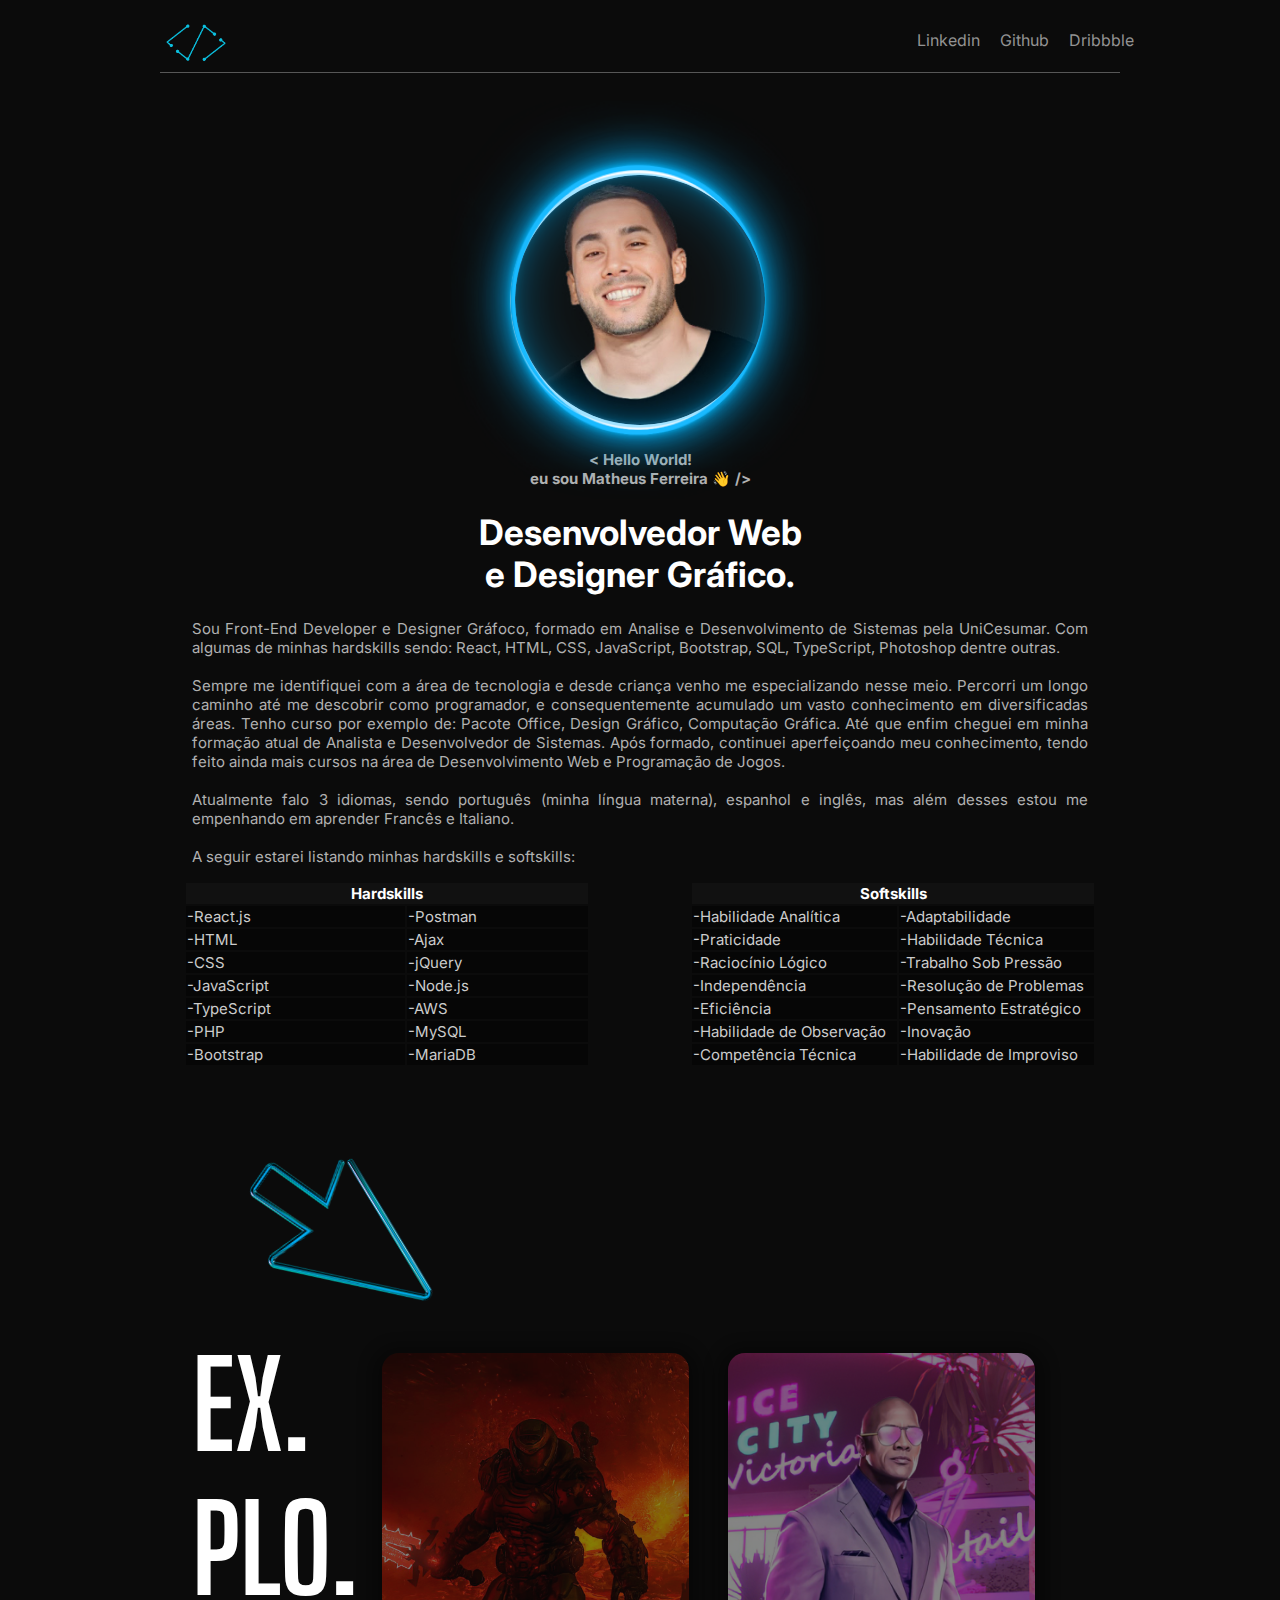
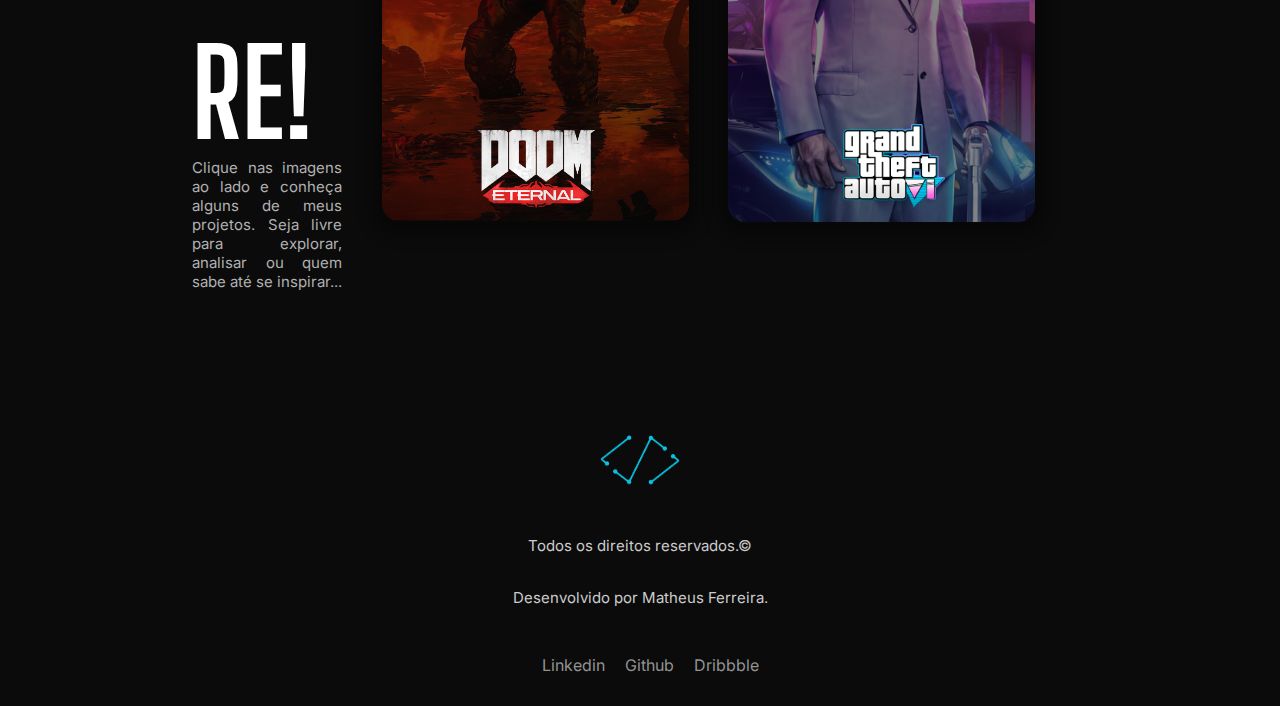
<file: index.html>
<html lang="pt-br">
<head>
    <meta charset="UTF-8">
    <meta name="viewport" content="width=device-width, initial-scale=1.0">
    <meta http-equiv="X-UA-Compatible" content="IE=edge">
    <title>Matheus Carvalho Ferreira</title>
    <link rel="stylesheet" href="style.css">
    <link rel="stylesheet" href="https://fonts.googleapis.com/css2?family=Inter:wght@300&display=swap">
    <link href="https://fonts.googleapis.com/css2?family=Big+Shoulders+Display&display=swap" rel="stylesheet">
</head>
<body>
    <div class="popup" id="popup">
        <div class="popup-content">
            <h2>Seja bem vindo!</h2>
            <p></p>
            <button onclick="fecharPopup()">Fechar</button>
        </div>
        <script src="script.js"></script>
    </div>
    <header>
        <a href="index.html">
            <div class="logo">
                <img src="img/logo.png" alt="logo" class="logo-img">
            </div>            
        </a>
        <hr>
            <nav>
                <ul class="social-media">
                    <a href="https://linkedin.com/in/matheus-ferreira-carvalho/" target="_blank">
                        <li>Linkedin </li>
                    </a>
                    <a href="https://github.com/mathcarva" target="_blank">
                        <li> Github </li>
                    </a>
                    <a href="https://dribbble.com/Matheeusferreira" target="_blank">
                        <li> Dribbble </li>
                    </a>
                </ul>
            </nav>
    </header>

    <div class="profile">
        <img id="circle" src="img/circle.png">
        <img id="eu" src="img/eu.png">
        <img id="circle2" src="img/circle2.png">
    </div>
    <div id="about-me">
        <h4 id="hello">
            < Hello World! <br> 
            eu sou Matheus Ferreira 👋 /> </h4>
        <h1 id="cargo">
            Desenvolvedor Web <br>
            e Designer Gráfico.</h1>
        <p id="resumo">
            Sou Front-End Developer e Designer Gráfoco, formado em Analise e Desenvolvimento de Sistemas pela UniCesumar. 
            Com algumas de minhas hardskills sendo: React, HTML, CSS, JavaScript, Bootstrap, SQL, TypeScript, Photoshop dentre outras. <br><br>

            Sempre me identifiquei com a área de tecnologia e desde criança venho me especializando nesse meio. Percorri um longo caminho 
            até me descobrir como programador, e consequentemente acumulado um vasto conhecimento em diversificadas áreas. Tenho curso por 
            exemplo de: Pacote Office, Design Gráfico, Computação Gráfica. Até que enfim cheguei em minha formação atual de Analista e 
            Desenvolvedor de Sistemas. Após formado, continuei aperfeiçoando meu conhecimento, tendo feito ainda mais cursos na área de 
            Desenvolvimento Web e Programação de Jogos. <br><br>
            
            Atualmente falo 3 idiomas, sendo português (minha língua materna), espanhol e inglês, mas além desses estou me empenhando em 
            aprender Francês e Italiano.<br><br>
            
            A seguir estarei listando minhas hardskills e softskills:</p>
    </div>

    <div id="tabela">
        <table id="hardskill">
            <div>
                <tr>
                    <th colspan="2">Hardskills</th>
                </tr>
                <tr>
                    <td>-React.js</td>
                    <td>-Postman</td>
                </tr>
                <tr>
                    <td>-HTML</td>
                    <td>-Ajax</td>
                </tr>
                <tr>
                    <td>-CSS</td>
                    <td>-jQuery</td>
                </tr>
                <tr>
                    <td>-JavaScript</td>
                    <td>-Node.js</td>
                </tr>
                <tr>
                    <td>-TypeScript</td>
                    <td>-AWS</td>
                </tr> 
                <tr>
                    <td>-PHP</td>
                    <td>-MySQL</td>
                </tr> 
                <tr>
                    <td>-Bootstrap</td>
                    <td>-MariaDB</td>
                </tr> 
            </div>
        </table>
        <table id="softskill">
            <div>
                <tr>
                    <th colspan="2">Softskills</th>
                </tr>
                <tr>
                    <td>-Habilidade Analítica</td>
                    <td>-Adaptabilidade</td>
                </tr>
                <tr>
                    <td>-Praticidade</td>
                    <td>-Habilidade Técnica</td>
                </tr>
                <tr>
                    <td>-Raciocínio Lógico</td>
                    <td>-Trabalho Sob Pressão</td>
                </tr>
                <tr>
                    <td>-Independência</td>
                    <td>-Resolução de Problemas</td>
                </tr>
                <tr>
                    <td>-Eficiência</td>
                    <td>-Pensamento Estratégico</td>
                </tr> 
                <tr>
                    <td>-Habilidade de Observação</td>
                    <td>-Inovação</td>
                </tr>
                <tr>
                    <td>-Competência Técnica</td>
                    <td>-Habilidade de Improviso</td>
                </tr>
            </div>
        </table>
    </div>

        <img id="seta" src="img/seta-neon.png">

        <div class="portfolio-box">
            <div class="texto">
                <div class="titulo">
                    <h1 id="h1-1">EX.<br>PLO.<br>RE!</h1>
                    <h1 id="h1-smll">EXPLORE</h1>
                </div>
                <div class="descricao">
                    <p>Clique nas imagens ao lado e conheça alguns de meus projetos. 
                        Seja livre para explorar, analisar ou quem sabe até se inspirar...</p>
                </div>
            </div>
            <div class="projetos-box">
                <a href="https://doom-eternal-r569.vercel.app/"><img id="doom-banner" src="img/doom.png"></a>
                <a href="https://doom-eternal-r569.vercel.app/"><img id="doom-logo" src="img/DOOM_logo.png"></a>
                <a href="https://gta-6.vercel.app/"><img id="gta-banner" src="img/therock.jpg"></a>
                <a href="https://gta-6.vercel.app/"><img id="gta-logo" src="img/gta6_logo.png"></a>
            </div>
        </div>    

    <footer>
        <img id="logo-footer" src="img/logo.png">
        <span>Todos os direitos reservados.©</span>
        <span>Desenvolvido por Matheus Ferreira.</span>
            <ul>
                <a href="https://linkedin.com/in/matheus-ferreira-carvalho/">
                    <li>Linkedin </li>
                </a>
                <a href="https://github.com/mathcarva">
                    <li> Github </li>
                </a>
                <a href="https://dribbble.com/Matheeusferreira">
                    <li> Dribbble </li>
                </a>
            </ul>
    </footer>
    
</body>
</html>
</file>
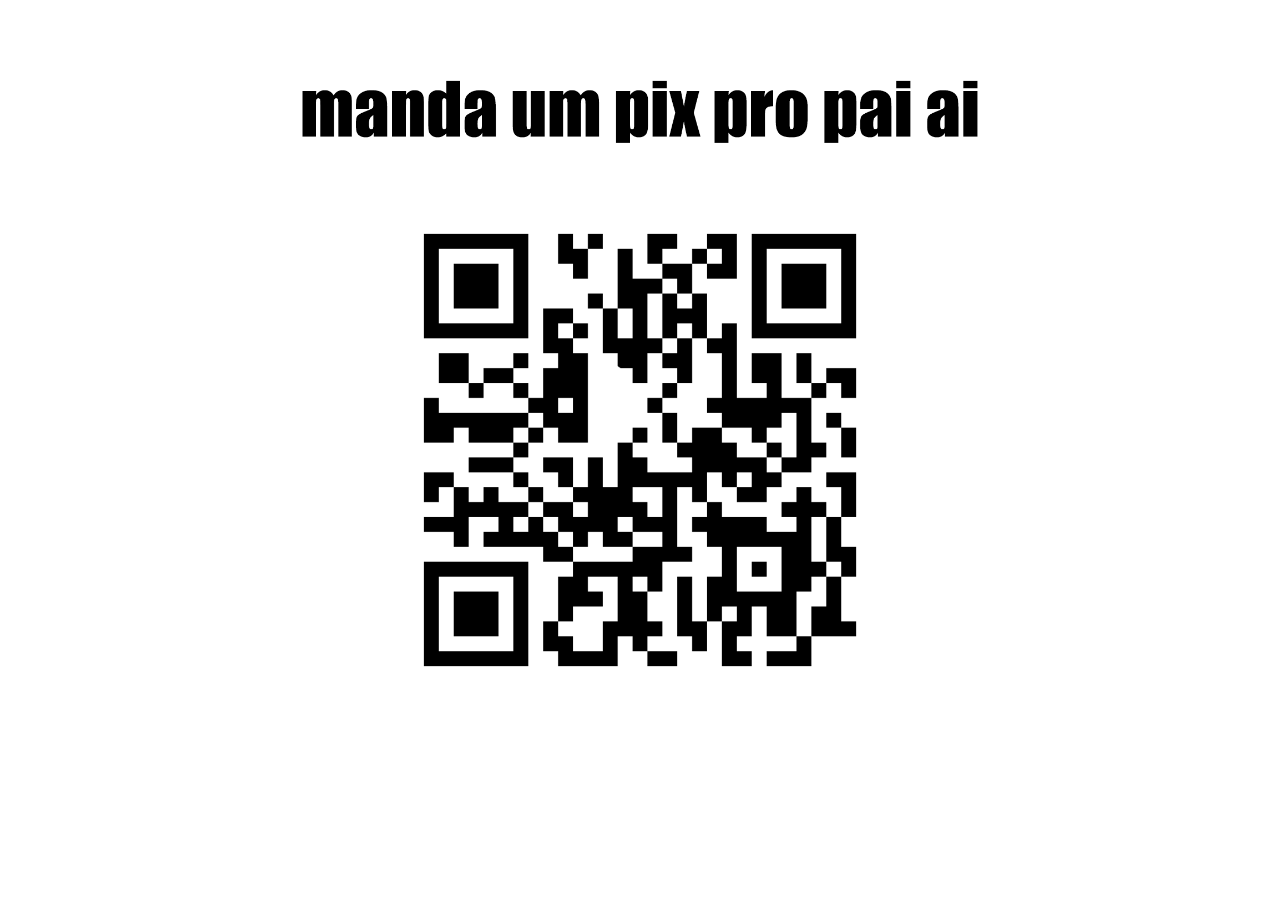
<file: projects/GTA6-Project-main/pix.html>
<!DOCTYPE html>
<html>
    <head>
        <style type="text/css">
            #container img {
                position: absolute;
                left: 0;
                right: 0;
                top: 0;
                bottom: 0;
                margin: auto;
                max-width: 100%;
                max-height: 100%;
            }

        </style>
        <title>Manda um pix ai</title>
        <link rel="icon" href="img/yosh.png">
    </head>
    <body>
        <div id="container">
            <a href="index.html">
                <img src="img/mandapix.png" alt="mandapix">
            </a>
        </div>
    </body>
</html>
</file>
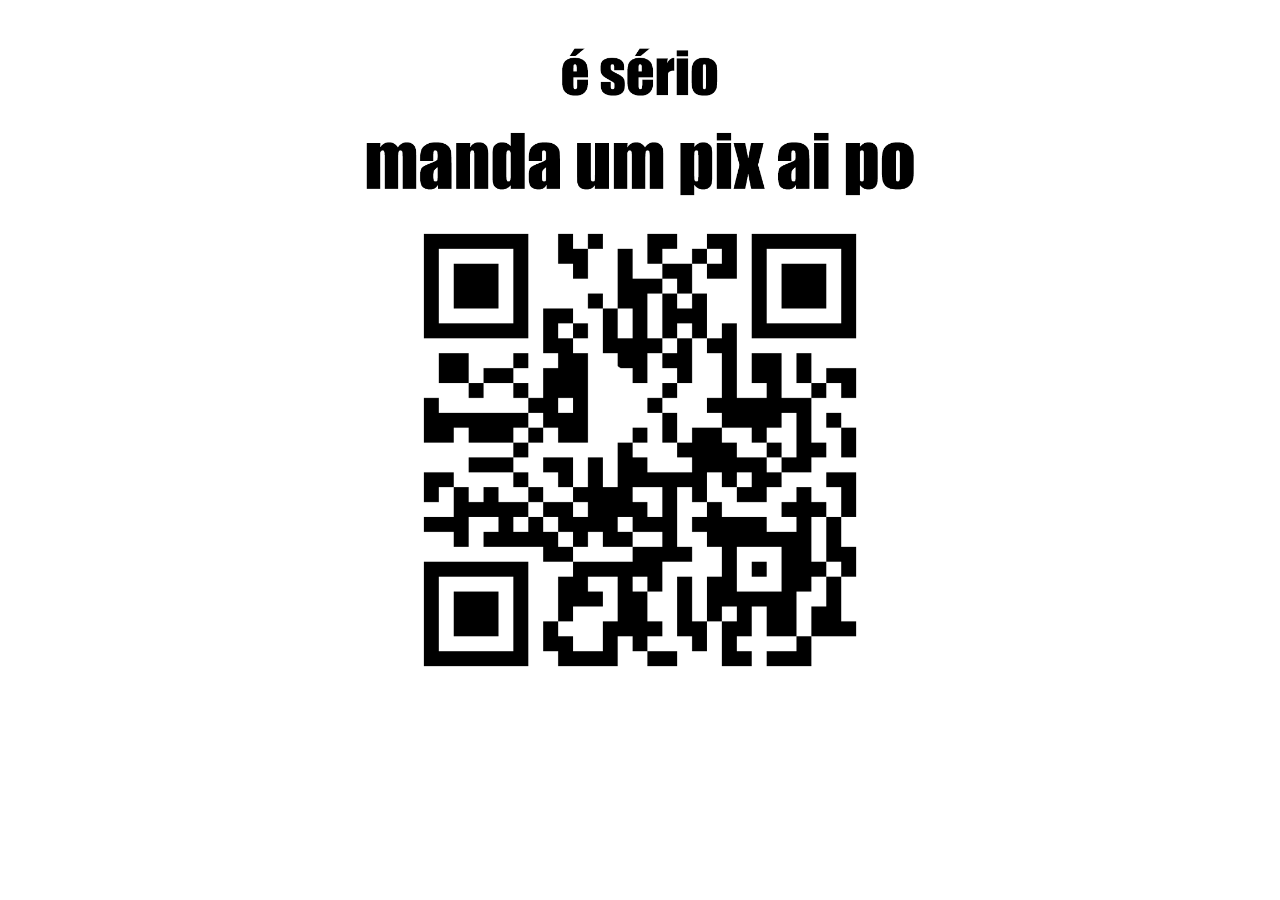
<file: projects/GTA6-Project-main/pix2.html>
<!DOCTYPE html>
<html>
    <head>
        <style type="text/css">
            #container img {
                position: absolute;
                left: 0;
                right: 0;
                top: 0;
                bottom: 0;
                margin: auto;
                max-width: 100%;
                max-height: 100%;
            }

        </style>
        <title>Manda um pix ai</title>
        <link rel="icon" href="img/yosh.png">
    </head>
    <body>
        <div id="container">
            <a href="index.html">
                <img src="img/mandapix2.png" alt="mandapix">
            </a>
        </div>
    </body>
</html>
</file>
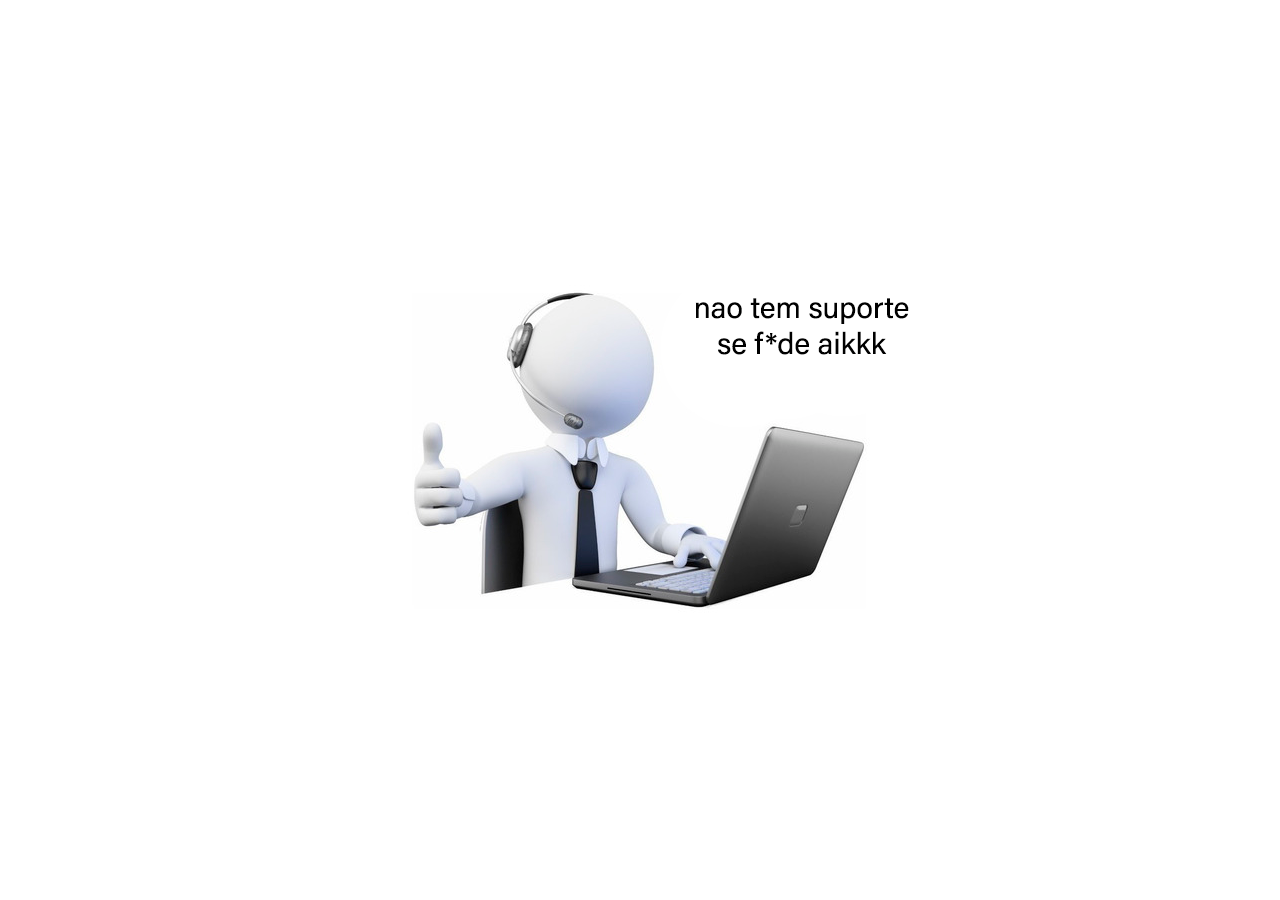
<file: projects/GTA6-Project-main/support.html>
<!DOCTYPE html>
<html>
    <head>
        <style type="text/css">
            #container img {
                position: absolute;
                left: 0;
                right: 0;
                top: 0;
                bottom: 0;
                margin: auto;
                max-width: 100%;
                max-height: 100%;
            }

        </style>
        <title>Support</title>
        <link rel="icon" href="img/yosh.png">
    </head>
    <body>
        <div id="container">
            <a href="index.html">
                <img src="img/support.png" alt="suporte">
            </a>
        </div>
    </body>
</html>
</file>
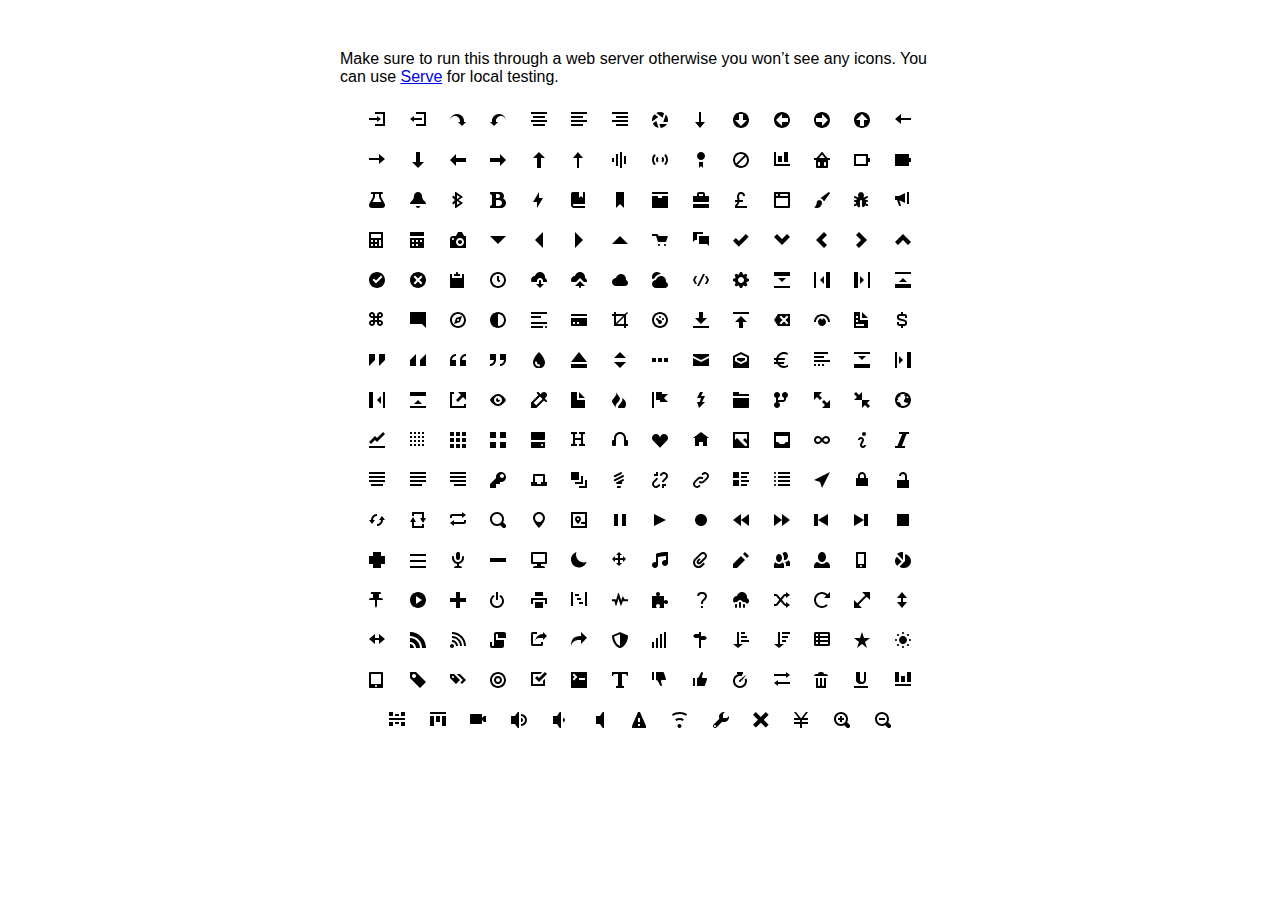
<file: projects/GTA6-Project-main/iconic-master/sprite/open-iconic.html>
<!DOCTYPE html>
<html>
<head>
<meta charset="utf-8">
<style>
  body {
    font-family: 'Helvetica', sans-serif;
    margin: 50px 0;
  }

  .container {
    width: 600px;
    text-align: center;
    margin: 20px auto;
  }

  .intro {
    text-align: left;
  }

  .icon {

    margin: 10px;
    width: 16px;
    height: 16px;
  }
</style>
</head>
<body>

<div class="container">
  <p class='intro'>
    Make sure to run this through a web server otherwise you won&rsquo;t see any icons. You can use <a href="https://github.com/visionmedia/serve">Serve</a> for local testing.
  </p>
  <svg class="icon">
    <use xlink:href="open-iconic.svg#account-login"></use>
  </svg>

  <svg viewBox="0 0 8 8" class="icon">
    <use xlink:href="open-iconic.svg#account-logout"></use>
  </svg>

  <svg viewBox="0 0 8 8" class="icon">
    <use xlink:href="open-iconic.svg#action-redo"></use>
  </svg>

  <svg viewBox="0 0 8 8" class="icon">
    <use xlink:href="open-iconic.svg#action-undo"></use>
  </svg>

  <svg viewBox="0 0 8 8" class="icon">
    <use xlink:href="open-iconic.svg#align-center"></use>
  </svg>

  <svg viewBox="0 0 8 8" class="icon">
    <use xlink:href="open-iconic.svg#align-left"></use>
  </svg>

  <svg viewBox="0 0 8 8" class="icon">
    <use xlink:href="open-iconic.svg#align-right"></use>
  </svg>

  <svg viewBox="0 0 8 8" class="icon">
    <use xlink:href="open-iconic.svg#aperture"></use>
  </svg>

  <svg viewBox="0 0 8 8" class="icon">
    <use xlink:href="open-iconic.svg#arrow-bottom"></use>
  </svg>

  <svg viewBox="0 0 8 8" class="icon">
    <use xlink:href="open-iconic.svg#arrow-circle-bottom"></use>
  </svg>

  <svg viewBox="0 0 8 8" class="icon">
    <use xlink:href="open-iconic.svg#arrow-circle-left"></use>
  </svg>

  <svg viewBox="0 0 8 8" class="icon">
    <use xlink:href="open-iconic.svg#arrow-circle-right"></use>
  </svg>

  <svg viewBox="0 0 8 8" class="icon">
    <use xlink:href="open-iconic.svg#arrow-circle-top"></use>
  </svg>

  <svg viewBox="0 0 8 8" class="icon">
    <use xlink:href="open-iconic.svg#arrow-left"></use>
  </svg>

  <svg viewBox="0 0 8 8" class="icon">
    <use xlink:href="open-iconic.svg#arrow-right"></use>
  </svg>

  <svg viewBox="0 0 8 8" class="icon">
    <use xlink:href="open-iconic.svg#arrow-thick-bottom"></use>
  </svg>

  <svg viewBox="0 0 8 8" class="icon">
    <use xlink:href="open-iconic.svg#arrow-thick-left"></use>
  </svg>

  <svg viewBox="0 0 8 8" class="icon">
    <use xlink:href="open-iconic.svg#arrow-thick-right"></use>
  </svg>

  <svg viewBox="0 0 8 8" class="icon">
    <use xlink:href="open-iconic.svg#arrow-thick-top"></use>
  </svg>

  <svg viewBox="0 0 8 8" class="icon">
    <use xlink:href="open-iconic.svg#arrow-top"></use>
  </svg>

  <svg viewBox="0 0 8 8" class="icon">
    <use xlink:href="open-iconic.svg#audio-spectrum"></use>
  </svg>

  <svg viewBox="0 0 8 8" class="icon">
    <use xlink:href="open-iconic.svg#audio"></use>
  </svg>

  <svg viewBox="0 0 8 8" class="icon">
    <use xlink:href="open-iconic.svg#badge"></use>
  </svg>

  <svg viewBox="0 0 8 8" class="icon">
    <use xlink:href="open-iconic.svg#ban"></use>
  </svg>

  <svg viewBox="0 0 8 8" class="icon">
    <use xlink:href="open-iconic.svg#bar-chart"></use>
  </svg>

  <svg viewBox="0 0 8 8" class="icon">
    <use xlink:href="open-iconic.svg#basket"></use>
  </svg>

  <svg viewBox="0 0 8 8" class="icon">
    <use xlink:href="open-iconic.svg#battery-empty"></use>
  </svg>

  <svg viewBox="0 0 8 8" class="icon">
    <use xlink:href="open-iconic.svg#battery-full"></use>
  </svg>

  <svg viewBox="0 0 8 8" class="icon">
    <use xlink:href="open-iconic.svg#beaker"></use>
  </svg>

  <svg viewBox="0 0 8 8" class="icon">
    <use xlink:href="open-iconic.svg#bell"></use>
  </svg>

  <svg viewBox="0 0 8 8" class="icon">
    <use xlink:href="open-iconic.svg#bluetooth"></use>
  </svg>

  <svg viewBox="0 0 8 8" class="icon">
    <use xlink:href="open-iconic.svg#bold"></use>
  </svg>

  <svg viewBox="0 0 8 8" class="icon">
    <use xlink:href="open-iconic.svg#bolt"></use>
  </svg>

  <svg viewBox="0 0 8 8" class="icon">
    <use xlink:href="open-iconic.svg#book"></use>
  </svg>

  <svg viewBox="0 0 8 8" class="icon">
    <use xlink:href="open-iconic.svg#bookmark"></use>
  </svg>

  <svg viewBox="0 0 8 8" class="icon">
    <use xlink:href="open-iconic.svg#box"></use>
  </svg>

  <svg viewBox="0 0 8 8" class="icon">
    <use xlink:href="open-iconic.svg#briefcase"></use>
  </svg>

  <svg viewBox="0 0 8 8" class="icon">
    <use xlink:href="open-iconic.svg#british-pound"></use>
  </svg>

  <svg viewBox="0 0 8 8" class="icon">
    <use xlink:href="open-iconic.svg#browser"></use>
  </svg>

  <svg viewBox="0 0 8 8" class="icon">
    <use xlink:href="open-iconic.svg#brush"></use>
  </svg>

  <svg viewBox="0 0 8 8" class="icon">
    <use xlink:href="open-iconic.svg#bug"></use>
  </svg>

  <svg viewBox="0 0 8 8" class="icon">
    <use xlink:href="open-iconic.svg#bullhorn"></use>
  </svg>

  <svg viewBox="0 0 8 8" class="icon">
    <use xlink:href="open-iconic.svg#calculator"></use>
  </svg>

  <svg viewBox="0 0 8 8" class="icon">
    <use xlink:href="open-iconic.svg#calendar"></use>
  </svg>

  <svg viewBox="0 0 8 8" class="icon">
    <use xlink:href="open-iconic.svg#camera-slr"></use>
  </svg>

  <svg viewBox="0 0 8 8" class="icon">
    <use xlink:href="open-iconic.svg#caret-bottom"></use>
  </svg>

  <svg viewBox="0 0 8 8" class="icon">
    <use xlink:href="open-iconic.svg#caret-left"></use>
  </svg>

  <svg viewBox="0 0 8 8" class="icon">
    <use xlink:href="open-iconic.svg#caret-right"></use>
  </svg>

  <svg viewBox="0 0 8 8" class="icon">
    <use xlink:href="open-iconic.svg#caret-top"></use>
  </svg>

  <svg viewBox="0 0 8 8" class="icon">
    <use xlink:href="open-iconic.svg#cart"></use>
  </svg>

  <svg viewBox="0 0 8 8" class="icon">
    <use xlink:href="open-iconic.svg#chat"></use>
  </svg>

  <svg viewBox="0 0 8 8" class="icon">
    <use xlink:href="open-iconic.svg#check"></use>
  </svg>

  <svg viewBox="0 0 8 8" class="icon">
    <use xlink:href="open-iconic.svg#chevron-bottom"></use>
  </svg>

  <svg viewBox="0 0 8 8" class="icon">
    <use xlink:href="open-iconic.svg#chevron-left"></use>
  </svg>

  <svg viewBox="0 0 8 8" class="icon">
    <use xlink:href="open-iconic.svg#chevron-right"></use>
  </svg>

  <svg viewBox="0 0 8 8" class="icon">
    <use xlink:href="open-iconic.svg#chevron-top"></use>
  </svg>

  <svg viewBox="0 0 8 8" class="icon">
    <use xlink:href="open-iconic.svg#circle-check"></use>
  </svg>

  <svg viewBox="0 0 8 8" class="icon">
    <use xlink:href="open-iconic.svg#circle-x"></use>
  </svg>

  <svg viewBox="0 0 8 8" class="icon">
    <use xlink:href="open-iconic.svg#clipboard"></use>
  </svg>

  <svg viewBox="0 0 8 8" class="icon">
    <use xlink:href="open-iconic.svg#clock"></use>
  </svg>

  <svg viewBox="0 0 8 8" class="icon">
    <use xlink:href="open-iconic.svg#cloud-download"></use>
  </svg>

  <svg viewBox="0 0 8 8" class="icon">
    <use xlink:href="open-iconic.svg#cloud-upload"></use>
  </svg>

  <svg viewBox="0 0 8 8" class="icon">
    <use xlink:href="open-iconic.svg#cloud"></use>
  </svg>

  <svg viewBox="0 0 8 8" class="icon">
    <use xlink:href="open-iconic.svg#cloudy"></use>
  </svg>

  <svg viewBox="0 0 8 8" class="icon">
    <use xlink:href="open-iconic.svg#code"></use>
  </svg>

  <svg viewBox="0 0 8 8" class="icon">
    <use xlink:href="open-iconic.svg#cog"></use>
  </svg>

  <svg viewBox="0 0 8 8" class="icon">
    <use xlink:href="open-iconic.svg#collapse-down"></use>
  </svg>

  <svg viewBox="0 0 8 8" class="icon">
    <use xlink:href="open-iconic.svg#collapse-left"></use>
  </svg>

  <svg viewBox="0 0 8 8" class="icon">
    <use xlink:href="open-iconic.svg#collapse-right"></use>
  </svg>

  <svg viewBox="0 0 8 8" class="icon">
    <use xlink:href="open-iconic.svg#collapse-up"></use>
  </svg>

  <svg viewBox="0 0 8 8" class="icon">
    <use xlink:href="open-iconic.svg#command"></use>
  </svg>

  <svg viewBox="0 0 8 8" class="icon">
    <use xlink:href="open-iconic.svg#comment-square"></use>
  </svg>

  <svg viewBox="0 0 8 8" class="icon">
    <use xlink:href="open-iconic.svg#compass"></use>
  </svg>

  <svg viewBox="0 0 8 8" class="icon">
    <use xlink:href="open-iconic.svg#contrast"></use>
  </svg>

  <svg viewBox="0 0 8 8" class="icon">
    <use xlink:href="open-iconic.svg#copywriting"></use>
  </svg>

  <svg viewBox="0 0 8 8" class="icon">
    <use xlink:href="open-iconic.svg#credit-card"></use>
  </svg>

  <svg viewBox="0 0 8 8" class="icon">
    <use xlink:href="open-iconic.svg#crop"></use>
  </svg>

  <svg viewBox="0 0 8 8" class="icon">
    <use xlink:href="open-iconic.svg#dashboard"></use>
  </svg>

  <svg viewBox="0 0 8 8" class="icon">
    <use xlink:href="open-iconic.svg#data-transfer-download"></use>
  </svg>

  <svg viewBox="0 0 8 8" class="icon">
    <use xlink:href="open-iconic.svg#data-transfer-upload"></use>
  </svg>

  <svg viewBox="0 0 8 8" class="icon">
    <use xlink:href="open-iconic.svg#delete"></use>
  </svg>

  <svg viewBox="0 0 8 8" class="icon">
    <use xlink:href="open-iconic.svg#dial"></use>
  </svg>

  <svg viewBox="0 0 8 8" class="icon">
    <use xlink:href="open-iconic.svg#document"></use>
  </svg>

  <svg viewBox="0 0 8 8" class="icon">
    <use xlink:href="open-iconic.svg#dollar"></use>
  </svg>

  <svg viewBox="0 0 8 8" class="icon">
    <use xlink:href="open-iconic.svg#double-quote-sans-left"></use>
  </svg>

  <svg viewBox="0 0 8 8" class="icon">
    <use xlink:href="open-iconic.svg#double-quote-sans-right"></use>
  </svg>

  <svg viewBox="0 0 8 8" class="icon">
    <use xlink:href="open-iconic.svg#double-quote-serif-left"></use>
  </svg>

  <svg viewBox="0 0 8 8" class="icon">
    <use xlink:href="open-iconic.svg#double-quote-serif-right"></use>
  </svg>

  <svg viewBox="0 0 8 8" class="icon">
    <use xlink:href="open-iconic.svg#droplet"></use>
  </svg>

  <svg viewBox="0 0 8 8" class="icon">
    <use xlink:href="open-iconic.svg#eject"></use>
  </svg>

  <svg viewBox="0 0 8 8" class="icon">
    <use xlink:href="open-iconic.svg#elevator"></use>
  </svg>

  <svg viewBox="0 0 8 8" class="icon">
    <use xlink:href="open-iconic.svg#ellipses"></use>
  </svg>

  <svg viewBox="0 0 8 8" class="icon">
    <use xlink:href="open-iconic.svg#envelope-closed"></use>
  </svg>

  <svg viewBox="0 0 8 8" class="icon">
    <use xlink:href="open-iconic.svg#envelope-open"></use>
  </svg>

  <svg viewBox="0 0 8 8" class="icon">
    <use xlink:href="open-iconic.svg#euro"></use>
  </svg>

  <svg viewBox="0 0 8 8" class="icon">
    <use xlink:href="open-iconic.svg#excerpt"></use>
  </svg>

  <svg viewBox="0 0 8 8" class="icon">
    <use xlink:href="open-iconic.svg#expand-down"></use>
  </svg>

  <svg viewBox="0 0 8 8" class="icon">
    <use xlink:href="open-iconic.svg#expand-left"></use>
  </svg>

  <svg viewBox="0 0 8 8" class="icon">
    <use xlink:href="open-iconic.svg#expand-right"></use>
  </svg>

  <svg viewBox="0 0 8 8" class="icon">
    <use xlink:href="open-iconic.svg#expand-up"></use>
  </svg>

  <svg viewBox="0 0 8 8" class="icon">
    <use xlink:href="open-iconic.svg#external-link"></use>
  </svg>

  <svg viewBox="0 0 8 8" class="icon">
    <use xlink:href="open-iconic.svg#eye"></use>
  </svg>

  <svg viewBox="0 0 8 8" class="icon">
    <use xlink:href="open-iconic.svg#eyedropper"></use>
  </svg>

  <svg viewBox="0 0 8 8" class="icon">
    <use xlink:href="open-iconic.svg#file"></use>
  </svg>

  <svg viewBox="0 0 8 8" class="icon">
    <use xlink:href="open-iconic.svg#fire"></use>
  </svg>

  <svg viewBox="0 0 8 8" class="icon">
    <use xlink:href="open-iconic.svg#flag"></use>
  </svg>

  <svg viewBox="0 0 8 8" class="icon">
    <use xlink:href="open-iconic.svg#flash"></use>
  </svg>

  <svg viewBox="0 0 8 8" class="icon">
    <use xlink:href="open-iconic.svg#folder"></use>
  </svg>

  <svg viewBox="0 0 8 8" class="icon">
    <use xlink:href="open-iconic.svg#fork"></use>
  </svg>

  <svg viewBox="0 0 8 8" class="icon">
    <use xlink:href="open-iconic.svg#fullscreen-enter"></use>
  </svg>

  <svg viewBox="0 0 8 8" class="icon">
    <use xlink:href="open-iconic.svg#fullscreen-exit"></use>
  </svg>

  <svg viewBox="0 0 8 8" class="icon">
    <use xlink:href="open-iconic.svg#globe"></use>
  </svg>

  <svg viewBox="0 0 8 8" class="icon">
    <use xlink:href="open-iconic.svg#graph"></use>
  </svg>

  <svg viewBox="0 0 8 8" class="icon">
    <use xlink:href="open-iconic.svg#grid-four-up"></use>
  </svg>

  <svg viewBox="0 0 8 8" class="icon">
    <use xlink:href="open-iconic.svg#grid-three-up"></use>
  </svg>

  <svg viewBox="0 0 8 8" class="icon">
    <use xlink:href="open-iconic.svg#grid-two-up"></use>
  </svg>

  <svg viewBox="0 0 8 8" class="icon">
    <use xlink:href="open-iconic.svg#hard-drive"></use>
  </svg>

  <svg viewBox="0 0 8 8" class="icon">
    <use xlink:href="open-iconic.svg#header"></use>
  </svg>

  <svg viewBox="0 0 8 8" class="icon">
    <use xlink:href="open-iconic.svg#headphones"></use>
  </svg>

  <svg viewBox="0 0 8 8" class="icon">
    <use xlink:href="open-iconic.svg#heart"></use>
  </svg>

  <svg viewBox="0 0 8 8" class="icon">
    <use xlink:href="open-iconic.svg#home"></use>
  </svg>

  <svg viewBox="0 0 8 8" class="icon">
    <use xlink:href="open-iconic.svg#image"></use>
  </svg>

  <svg viewBox="0 0 8 8" class="icon">
    <use xlink:href="open-iconic.svg#inbox"></use>
  </svg>

  <svg viewBox="0 0 8 8" class="icon">
    <use xlink:href="open-iconic.svg#infinity"></use>
  </svg>

  <svg viewBox="0 0 8 8" class="icon">
    <use xlink:href="open-iconic.svg#info"></use>
  </svg>

  <svg viewBox="0 0 8 8" class="icon">
    <use xlink:href="open-iconic.svg#italic"></use>
  </svg>

  <svg viewBox="0 0 8 8" class="icon">
    <use xlink:href="open-iconic.svg#justify-center"></use>
  </svg>

  <svg viewBox="0 0 8 8" class="icon">
    <use xlink:href="open-iconic.svg#justify-left"></use>
  </svg>

  <svg viewBox="0 0 8 8" class="icon">
    <use xlink:href="open-iconic.svg#justify-right"></use>
  </svg>

  <svg viewBox="0 0 8 8" class="icon">
    <use xlink:href="open-iconic.svg#key"></use>
  </svg>

  <svg viewBox="0 0 8 8" class="icon">
    <use xlink:href="open-iconic.svg#laptop"></use>
  </svg>

  <svg viewBox="0 0 8 8" class="icon">
    <use xlink:href="open-iconic.svg#layers"></use>
  </svg>

  <svg viewBox="0 0 8 8" class="icon">
    <use xlink:href="open-iconic.svg#lightbulb"></use>
  </svg>

  <svg viewBox="0 0 8 8" class="icon">
    <use xlink:href="open-iconic.svg#link-broken"></use>
  </svg>

  <svg viewBox="0 0 8 8" class="icon">
    <use xlink:href="open-iconic.svg#link-intact"></use>
  </svg>

  <svg viewBox="0 0 8 8" class="icon">
    <use xlink:href="open-iconic.svg#list-rich"></use>
  </svg>

  <svg viewBox="0 0 8 8" class="icon">
    <use xlink:href="open-iconic.svg#list"></use>
  </svg>

  <svg viewBox="0 0 8 8" class="icon">
    <use xlink:href="open-iconic.svg#location"></use>
  </svg>

  <svg viewBox="0 0 8 8" class="icon">
    <use xlink:href="open-iconic.svg#lock-locked"></use>
  </svg>

  <svg viewBox="0 0 8 8" class="icon">
    <use xlink:href="open-iconic.svg#lock-unlocked"></use>
  </svg>

  <svg viewBox="0 0 8 8" class="icon">
    <use xlink:href="open-iconic.svg#loop-circular"></use>
  </svg>

  <svg viewBox="0 0 8 8" class="icon">
    <use xlink:href="open-iconic.svg#loop-square"></use>
  </svg>

  <svg viewBox="0 0 8 8" class="icon">
    <use xlink:href="open-iconic.svg#loop"></use>
  </svg>

  <svg viewBox="0 0 8 8" class="icon">
    <use xlink:href="open-iconic.svg#magnifying-glass"></use>
  </svg>

  <svg viewBox="0 0 8 8" class="icon">
    <use xlink:href="open-iconic.svg#map-marker"></use>
  </svg>

  <svg viewBox="0 0 8 8" class="icon">
    <use xlink:href="open-iconic.svg#map"></use>
  </svg>

  <svg viewBox="0 0 8 8" class="icon">
    <use xlink:href="open-iconic.svg#media-pause"></use>
  </svg>

  <svg viewBox="0 0 8 8" class="icon">
    <use xlink:href="open-iconic.svg#media-play"></use>
  </svg>

  <svg viewBox="0 0 8 8" class="icon">
    <use xlink:href="open-iconic.svg#media-record"></use>
  </svg>

  <svg viewBox="0 0 8 8" class="icon">
    <use xlink:href="open-iconic.svg#media-skip-backward"></use>
  </svg>

  <svg viewBox="0 0 8 8" class="icon">
    <use xlink:href="open-iconic.svg#media-skip-forward"></use>
  </svg>

  <svg viewBox="0 0 8 8" class="icon">
    <use xlink:href="open-iconic.svg#media-step-backward"></use>
  </svg>

  <svg viewBox="0 0 8 8" class="icon">
    <use xlink:href="open-iconic.svg#media-step-forward"></use>
  </svg>

  <svg viewBox="0 0 8 8" class="icon">
    <use xlink:href="open-iconic.svg#media-stop"></use>
  </svg>

  <svg viewBox="0 0 8 8" class="icon">
    <use xlink:href="open-iconic.svg#medical-cross"></use>
  </svg>

  <svg viewBox="0 0 8 8" class="icon">
    <use xlink:href="open-iconic.svg#menu"></use>
  </svg>

  <svg viewBox="0 0 8 8" class="icon">
    <use xlink:href="open-iconic.svg#microphone"></use>
  </svg>

  <svg viewBox="0 0 8 8" class="icon">
    <use xlink:href="open-iconic.svg#minus"></use>
  </svg>

  <svg viewBox="0 0 8 8" class="icon">
    <use xlink:href="open-iconic.svg#monitor"></use>
  </svg>

  <svg viewBox="0 0 8 8" class="icon">
    <use xlink:href="open-iconic.svg#moon"></use>
  </svg>

  <svg viewBox="0 0 8 8" class="icon">
    <use xlink:href="open-iconic.svg#move"></use>
  </svg>

  <svg viewBox="0 0 8 8" class="icon">
    <use xlink:href="open-iconic.svg#musical-note"></use>
  </svg>

  <svg viewBox="0 0 8 8" class="icon">
    <use xlink:href="open-iconic.svg#paperclip"></use>
  </svg>

  <svg viewBox="0 0 8 8" class="icon">
    <use xlink:href="open-iconic.svg#pencil"></use>
  </svg>

  <svg viewBox="0 0 8 8" class="icon">
    <use xlink:href="open-iconic.svg#people"></use>
  </svg>

  <svg viewBox="0 0 8 8" class="icon">
    <use xlink:href="open-iconic.svg#person"></use>
  </svg>

  <svg viewBox="0 0 8 8" class="icon">
    <use xlink:href="open-iconic.svg#phone"></use>
  </svg>

  <svg viewBox="0 0 8 8" class="icon">
    <use xlink:href="open-iconic.svg#pie-chart"></use>
  </svg>

  <svg viewBox="0 0 8 8" class="icon">
    <use xlink:href="open-iconic.svg#pin"></use>
  </svg>

  <svg viewBox="0 0 8 8" class="icon">
    <use xlink:href="open-iconic.svg#play-circle"></use>
  </svg>

  <svg viewBox="0 0 8 8" class="icon">
    <use xlink:href="open-iconic.svg#plus"></use>
  </svg>

  <svg viewBox="0 0 8 8" class="icon">
    <use xlink:href="open-iconic.svg#power-standby"></use>
  </svg>

  <svg viewBox="0 0 8 8" class="icon">
    <use xlink:href="open-iconic.svg#print"></use>
  </svg>

  <svg viewBox="0 0 8 8" class="icon">
    <use xlink:href="open-iconic.svg#project"></use>
  </svg>

  <svg viewBox="0 0 8 8" class="icon">
    <use xlink:href="open-iconic.svg#pulse"></use>
  </svg>

  <svg viewBox="0 0 8 8" class="icon">
    <use xlink:href="open-iconic.svg#puzzle-piece"></use>
  </svg>

  <svg viewBox="0 0 8 8" class="icon">
    <use xlink:href="open-iconic.svg#question-mark"></use>
  </svg>

  <svg viewBox="0 0 8 8" class="icon">
    <use xlink:href="open-iconic.svg#rain"></use>
  </svg>

  <svg viewBox="0 0 8 8" class="icon">
    <use xlink:href="open-iconic.svg#random"></use>
  </svg>

  <svg viewBox="0 0 8 8" class="icon">
    <use xlink:href="open-iconic.svg#reload"></use>
  </svg>

  <svg viewBox="0 0 8 8" class="icon">
    <use xlink:href="open-iconic.svg#resize-both"></use>
  </svg>

  <svg viewBox="0 0 8 8" class="icon">
    <use xlink:href="open-iconic.svg#resize-height"></use>
  </svg>

  <svg viewBox="0 0 8 8" class="icon">
    <use xlink:href="open-iconic.svg#resize-width"></use>
  </svg>

  <svg viewBox="0 0 8 8" class="icon">
    <use xlink:href="open-iconic.svg#rss-alt"></use>
  </svg>

  <svg viewBox="0 0 8 8" class="icon">
    <use xlink:href="open-iconic.svg#rss"></use>
  </svg>

  <svg viewBox="0 0 8 8" class="icon">
    <use xlink:href="open-iconic.svg#script"></use>
  </svg>

  <svg viewBox="0 0 8 8" class="icon">
    <use xlink:href="open-iconic.svg#share-boxed"></use>
  </svg>

  <svg viewBox="0 0 8 8" class="icon">
    <use xlink:href="open-iconic.svg#share"></use>
  </svg>

  <svg viewBox="0 0 8 8" class="icon">
    <use xlink:href="open-iconic.svg#shield"></use>
  </svg>

  <svg viewBox="0 0 8 8" class="icon">
    <use xlink:href="open-iconic.svg#signal"></use>
  </svg>

  <svg viewBox="0 0 8 8" class="icon">
    <use xlink:href="open-iconic.svg#signpost"></use>
  </svg>

  <svg viewBox="0 0 8 8" class="icon">
    <use xlink:href="open-iconic.svg#sort-ascending"></use>
  </svg>

  <svg viewBox="0 0 8 8" class="icon">
    <use xlink:href="open-iconic.svg#sort-descending"></use>
  </svg>

  <svg viewBox="0 0 8 8" class="icon">
    <use xlink:href="open-iconic.svg#spreadsheet"></use>
  </svg>

  <svg viewBox="0 0 8 8" class="icon">
    <use xlink:href="open-iconic.svg#star"></use>
  </svg>

  <svg viewBox="0 0 8 8" class="icon">
    <use xlink:href="open-iconic.svg#sun"></use>
  </svg>

  <svg viewBox="0 0 8 8" class="icon">
    <use xlink:href="open-iconic.svg#tablet"></use>
  </svg>

  <svg viewBox="0 0 8 8" class="icon">
    <use xlink:href="open-iconic.svg#tag"></use>
  </svg>

  <svg viewBox="0 0 8 8" class="icon">
    <use xlink:href="open-iconic.svg#tags"></use>
  </svg>

  <svg viewBox="0 0 8 8" class="icon">
    <use xlink:href="open-iconic.svg#target"></use>
  </svg>

  <svg viewBox="0 0 8 8" class="icon">
    <use xlink:href="open-iconic.svg#task"></use>
  </svg>

  <svg viewBox="0 0 8 8" class="icon">
    <use xlink:href="open-iconic.svg#terminal"></use>
  </svg>

  <svg viewBox="0 0 8 8" class="icon">
    <use xlink:href="open-iconic.svg#text"></use>
  </svg>

  <svg viewBox="0 0 8 8" class="icon">
    <use xlink:href="open-iconic.svg#thumb-down"></use>
  </svg>

  <svg viewBox="0 0 8 8" class="icon">
    <use xlink:href="open-iconic.svg#thumb-up"></use>
  </svg>

  <svg viewBox="0 0 8 8" class="icon">
    <use xlink:href="open-iconic.svg#timer"></use>
  </svg>

  <svg viewBox="0 0 8 8" class="icon">
    <use xlink:href="open-iconic.svg#transfer"></use>
  </svg>

  <svg viewBox="0 0 8 8" class="icon">
    <use xlink:href="open-iconic.svg#trash"></use>
  </svg>

  <svg viewBox="0 0 8 8" class="icon">
    <use xlink:href="open-iconic.svg#underline"></use>
  </svg>

  <svg viewBox="0 0 8 8" class="icon">
    <use xlink:href="open-iconic.svg#vertical-align-bottom"></use>
  </svg>

  <svg viewBox="0 0 8 8" class="icon">
    <use xlink:href="open-iconic.svg#vertical-align-center"></use>
  </svg>

  <svg viewBox="0 0 8 8" class="icon">
    <use xlink:href="open-iconic.svg#vertical-align-top"></use>
  </svg>

  <svg viewBox="0 0 8 8" class="icon">
    <use xlink:href="open-iconic.svg#video"></use>
  </svg>

  <svg viewBox="0 0 8 8" class="icon">
    <use xlink:href="open-iconic.svg#volume-high"></use>
  </svg>

  <svg viewBox="0 0 8 8" class="icon">
    <use xlink:href="open-iconic.svg#volume-low"></use>
  </svg>

  <svg viewBox="0 0 8 8" class="icon">
    <use xlink:href="open-iconic.svg#volume-off"></use>
  </svg>

  <svg viewBox="0 0 8 8" class="icon">
    <use xlink:href="open-iconic.svg#warning"></use>
  </svg>

  <svg viewBox="0 0 8 8" class="icon">
    <use xlink:href="open-iconic.svg#wifi"></use>
  </svg>

  <svg viewBox="0 0 8 8" class="icon">
    <use xlink:href="open-iconic.svg#wrench"></use>
  </svg>

  <svg viewBox="0 0 8 8" class="icon">
    <use xlink:href="open-iconic.svg#x"></use>
  </svg>

  <svg viewBox="0 0 8 8" class="icon">
    <use xlink:href="open-iconic.svg#yen"></use>
  </svg>

  <svg viewBox="0 0 8 8" class="icon">
    <use xlink:href="open-iconic.svg#zoom-in"></use>
  </svg>

  <svg viewBox="0 0 8 8" class="icon">
    <use xlink:href="open-iconic.svg#zoom-out"></use>
  </svg>

</div>
</body>
</html>
</file>
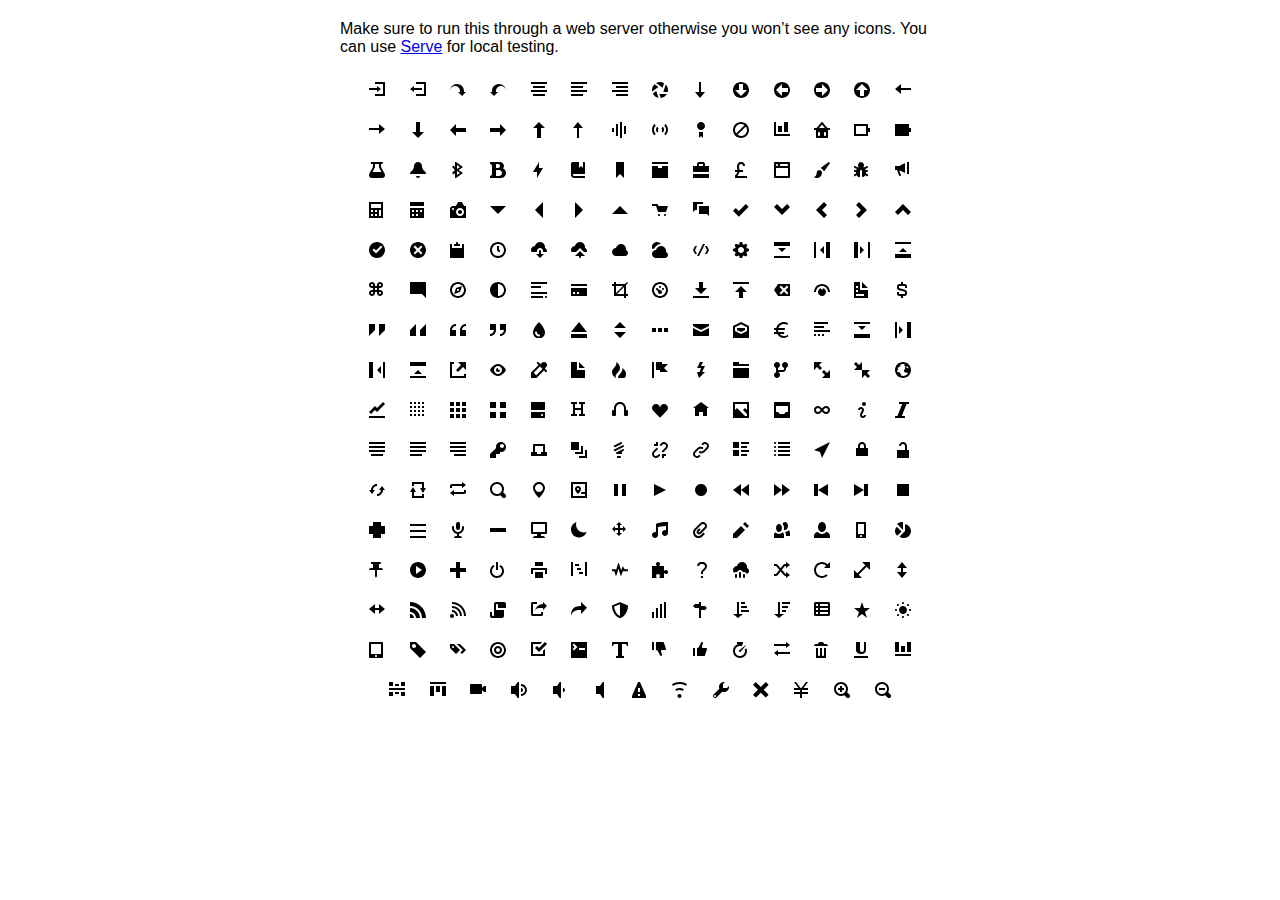
<file: projects/GTA6-Project-main/iconic-master/sprite/sprite.html>
<!DOCTYPE html>
<html>
<head>
<meta charset="utf-8">
<style>
  body {
    font-family: Helvetica, sans-serif;
  }

  .container {
    width: 600px;
    text-align: center;
    margin: 20px auto;
  }

  .message {
    text-align: left;
  }

  .icon {
    display: inline-block;
    margin: 10px;
    width: 16px;
    height: 16px;
  }
</style>
</head>
<body>

<div class="container">
  <p class="message">Make sure to run this through a web server otherwise you won&rsquo;t see any icons. You can use <a href="https://github.com/visionmedia/serve">Serve</a> for local testing.</p>
  <svg class="icon">
    <use xlink:href="sprite.svg#account-login"></use>
  </svg>

  <svg class="icon">
    <use xlink:href="sprite.svg#account-logout"></use>
  </svg>

  <svg class="icon">
    <use xlink:href="sprite.svg#action-redo"></use>
  </svg>

  <svg class="icon">
    <use xlink:href="sprite.svg#action-undo"></use>
  </svg>

  <svg class="icon">
    <use xlink:href="sprite.svg#align-center"></use>
  </svg>

  <svg class="icon">
    <use xlink:href="sprite.svg#align-left"></use>
  </svg>

  <svg class="icon">
    <use xlink:href="sprite.svg#align-right"></use>
  </svg>

  <svg class="icon">
    <use xlink:href="sprite.svg#aperture"></use>
  </svg>

  <svg class="icon">
    <use xlink:href="sprite.svg#arrow-bottom"></use>
  </svg>

  <svg class="icon">
    <use xlink:href="sprite.svg#arrow-circle-bottom"></use>
  </svg>

  <svg class="icon">
    <use xlink:href="sprite.svg#arrow-circle-left"></use>
  </svg>

  <svg class="icon">
    <use xlink:href="sprite.svg#arrow-circle-right"></use>
  </svg>

  <svg class="icon">
    <use xlink:href="sprite.svg#arrow-circle-top"></use>
  </svg>

  <svg class="icon">
    <use xlink:href="sprite.svg#arrow-left"></use>
  </svg>

  <svg class="icon">
    <use xlink:href="sprite.svg#arrow-right"></use>
  </svg>

  <svg class="icon">
    <use xlink:href="sprite.svg#arrow-thick-bottom"></use>
  </svg>

  <svg class="icon">
    <use xlink:href="sprite.svg#arrow-thick-left"></use>
  </svg>

  <svg class="icon">
    <use xlink:href="sprite.svg#arrow-thick-right"></use>
  </svg>

  <svg class="icon">
    <use xlink:href="sprite.svg#arrow-thick-top"></use>
  </svg>

  <svg class="icon">
    <use xlink:href="sprite.svg#arrow-top"></use>
  </svg>

  <svg class="icon">
    <use xlink:href="sprite.svg#audio-spectrum"></use>
  </svg>

  <svg class="icon">
    <use xlink:href="sprite.svg#audio"></use>
  </svg>

  <svg class="icon">
    <use xlink:href="sprite.svg#badge"></use>
  </svg>

  <svg class="icon">
    <use xlink:href="sprite.svg#ban"></use>
  </svg>

  <svg class="icon">
    <use xlink:href="sprite.svg#bar-chart"></use>
  </svg>

  <svg class="icon">
    <use xlink:href="sprite.svg#basket"></use>
  </svg>

  <svg class="icon">
    <use xlink:href="sprite.svg#battery-empty"></use>
  </svg>

  <svg class="icon">
    <use xlink:href="sprite.svg#battery-full"></use>
  </svg>

  <svg class="icon">
    <use xlink:href="sprite.svg#beaker"></use>
  </svg>

  <svg class="icon">
    <use xlink:href="sprite.svg#bell"></use>
  </svg>

  <svg class="icon">
    <use xlink:href="sprite.svg#bluetooth"></use>
  </svg>

  <svg class="icon">
    <use xlink:href="sprite.svg#bold"></use>
  </svg>

  <svg class="icon">
    <use xlink:href="sprite.svg#bolt"></use>
  </svg>

  <svg class="icon">
    <use xlink:href="sprite.svg#book"></use>
  </svg>

  <svg class="icon">
    <use xlink:href="sprite.svg#bookmark"></use>
  </svg>

  <svg class="icon">
    <use xlink:href="sprite.svg#box"></use>
  </svg>

  <svg class="icon">
    <use xlink:href="sprite.svg#briefcase"></use>
  </svg>

  <svg class="icon">
    <use xlink:href="sprite.svg#british-pound"></use>
  </svg>

  <svg class="icon">
    <use xlink:href="sprite.svg#browser"></use>
  </svg>

  <svg class="icon">
    <use xlink:href="sprite.svg#brush"></use>
  </svg>

  <svg class="icon">
    <use xlink:href="sprite.svg#bug"></use>
  </svg>

  <svg class="icon">
    <use xlink:href="sprite.svg#bullhorn"></use>
  </svg>

  <svg class="icon">
    <use xlink:href="sprite.svg#calculator"></use>
  </svg>

  <svg class="icon">
    <use xlink:href="sprite.svg#calendar"></use>
  </svg>

  <svg class="icon">
    <use xlink:href="sprite.svg#camera-slr"></use>
  </svg>

  <svg class="icon">
    <use xlink:href="sprite.svg#caret-bottom"></use>
  </svg>

  <svg class="icon">
    <use xlink:href="sprite.svg#caret-left"></use>
  </svg>

  <svg class="icon">
    <use xlink:href="sprite.svg#caret-right"></use>
  </svg>

  <svg class="icon">
    <use xlink:href="sprite.svg#caret-top"></use>
  </svg>

  <svg class="icon">
    <use xlink:href="sprite.svg#cart"></use>
  </svg>

  <svg class="icon">
    <use xlink:href="sprite.svg#chat"></use>
  </svg>

  <svg class="icon">
    <use xlink:href="sprite.svg#check"></use>
  </svg>

  <svg class="icon">
    <use xlink:href="sprite.svg#chevron-bottom"></use>
  </svg>

  <svg class="icon">
    <use xlink:href="sprite.svg#chevron-left"></use>
  </svg>

  <svg class="icon">
    <use xlink:href="sprite.svg#chevron-right"></use>
  </svg>

  <svg class="icon">
    <use xlink:href="sprite.svg#chevron-top"></use>
  </svg>

  <svg class="icon">
    <use xlink:href="sprite.svg#circle-check"></use>
  </svg>

  <svg class="icon">
    <use xlink:href="sprite.svg#circle-x"></use>
  </svg>

  <svg class="icon">
    <use xlink:href="sprite.svg#clipboard"></use>
  </svg>

  <svg class="icon">
    <use xlink:href="sprite.svg#clock"></use>
  </svg>

  <svg class="icon">
    <use xlink:href="sprite.svg#cloud-download"></use>
  </svg>

  <svg class="icon">
    <use xlink:href="sprite.svg#cloud-upload"></use>
  </svg>

  <svg class="icon">
    <use xlink:href="sprite.svg#cloud"></use>
  </svg>

  <svg class="icon">
    <use xlink:href="sprite.svg#cloudy"></use>
  </svg>

  <svg class="icon">
    <use xlink:href="sprite.svg#code"></use>
  </svg>

  <svg class="icon">
    <use xlink:href="sprite.svg#cog"></use>
  </svg>

  <svg class="icon">
    <use xlink:href="sprite.svg#collapse-down"></use>
  </svg>

  <svg class="icon">
    <use xlink:href="sprite.svg#collapse-left"></use>
  </svg>

  <svg class="icon">
    <use xlink:href="sprite.svg#collapse-right"></use>
  </svg>

  <svg class="icon">
    <use xlink:href="sprite.svg#collapse-up"></use>
  </svg>

  <svg class="icon">
    <use xlink:href="sprite.svg#command"></use>
  </svg>

  <svg class="icon">
    <use xlink:href="sprite.svg#comment-square"></use>
  </svg>

  <svg class="icon">
    <use xlink:href="sprite.svg#compass"></use>
  </svg>

  <svg class="icon">
    <use xlink:href="sprite.svg#contrast"></use>
  </svg>

  <svg class="icon">
    <use xlink:href="sprite.svg#copywriting"></use>
  </svg>

  <svg class="icon">
    <use xlink:href="sprite.svg#credit-card"></use>
  </svg>

  <svg class="icon">
    <use xlink:href="sprite.svg#crop"></use>
  </svg>

  <svg class="icon">
    <use xlink:href="sprite.svg#dashboard"></use>
  </svg>

  <svg class="icon">
    <use xlink:href="sprite.svg#data-transfer-download"></use>
  </svg>

  <svg class="icon">
    <use xlink:href="sprite.svg#data-transfer-upload"></use>
  </svg>

  <svg class="icon">
    <use xlink:href="sprite.svg#delete"></use>
  </svg>

  <svg class="icon">
    <use xlink:href="sprite.svg#dial"></use>
  </svg>

  <svg class="icon">
    <use xlink:href="sprite.svg#document"></use>
  </svg>

  <svg class="icon">
    <use xlink:href="sprite.svg#dollar"></use>
  </svg>

  <svg class="icon">
    <use xlink:href="sprite.svg#double-quote-sans-left"></use>
  </svg>

  <svg class="icon">
    <use xlink:href="sprite.svg#double-quote-sans-right"></use>
  </svg>

  <svg class="icon">
    <use xlink:href="sprite.svg#double-quote-serif-left"></use>
  </svg>

  <svg class="icon">
    <use xlink:href="sprite.svg#double-quote-serif-right"></use>
  </svg>

  <svg class="icon">
    <use xlink:href="sprite.svg#droplet"></use>
  </svg>

  <svg class="icon">
    <use xlink:href="sprite.svg#eject"></use>
  </svg>

  <svg class="icon">
    <use xlink:href="sprite.svg#elevator"></use>
  </svg>

  <svg class="icon">
    <use xlink:href="sprite.svg#ellipses"></use>
  </svg>

  <svg class="icon">
    <use xlink:href="sprite.svg#envelope-closed"></use>
  </svg>

  <svg class="icon">
    <use xlink:href="sprite.svg#envelope-open"></use>
  </svg>

  <svg class="icon">
    <use xlink:href="sprite.svg#euro"></use>
  </svg>

  <svg class="icon">
    <use xlink:href="sprite.svg#excerpt"></use>
  </svg>

  <svg class="icon">
    <use xlink:href="sprite.svg#expand-down"></use>
  </svg>

  <svg class="icon">
    <use xlink:href="sprite.svg#expand-left"></use>
  </svg>

  <svg class="icon">
    <use xlink:href="sprite.svg#expand-right"></use>
  </svg>

  <svg class="icon">
    <use xlink:href="sprite.svg#expand-up"></use>
  </svg>

  <svg class="icon">
    <use xlink:href="sprite.svg#external-link"></use>
  </svg>

  <svg class="icon">
    <use xlink:href="sprite.svg#eye"></use>
  </svg>

  <svg class="icon">
    <use xlink:href="sprite.svg#eyedropper"></use>
  </svg>

  <svg class="icon">
    <use xlink:href="sprite.svg#file"></use>
  </svg>

  <svg class="icon">
    <use xlink:href="sprite.svg#fire"></use>
  </svg>

  <svg class="icon">
    <use xlink:href="sprite.svg#flag"></use>
  </svg>

  <svg class="icon">
    <use xlink:href="sprite.svg#flash"></use>
  </svg>

  <svg class="icon">
    <use xlink:href="sprite.svg#folder"></use>
  </svg>

  <svg class="icon">
    <use xlink:href="sprite.svg#fork"></use>
  </svg>

  <svg class="icon">
    <use xlink:href="sprite.svg#fullscreen-enter"></use>
  </svg>

  <svg class="icon">
    <use xlink:href="sprite.svg#fullscreen-exit"></use>
  </svg>

  <svg class="icon">
    <use xlink:href="sprite.svg#globe"></use>
  </svg>

  <svg class="icon">
    <use xlink:href="sprite.svg#graph"></use>
  </svg>

  <svg class="icon">
    <use xlink:href="sprite.svg#grid-four-up"></use>
  </svg>

  <svg class="icon">
    <use xlink:href="sprite.svg#grid-three-up"></use>
  </svg>

  <svg class="icon">
    <use xlink:href="sprite.svg#grid-two-up"></use>
  </svg>

  <svg class="icon">
    <use xlink:href="sprite.svg#hard-drive"></use>
  </svg>

  <svg class="icon">
    <use xlink:href="sprite.svg#header"></use>
  </svg>

  <svg class="icon">
    <use xlink:href="sprite.svg#headphones"></use>
  </svg>

  <svg class="icon">
    <use xlink:href="sprite.svg#heart"></use>
  </svg>

  <svg class="icon">
    <use xlink:href="sprite.svg#home"></use>
  </svg>

  <svg class="icon">
    <use xlink:href="sprite.svg#image"></use>
  </svg>

  <svg class="icon">
    <use xlink:href="sprite.svg#inbox"></use>
  </svg>

  <svg class="icon">
    <use xlink:href="sprite.svg#infinity"></use>
  </svg>

  <svg class="icon">
    <use xlink:href="sprite.svg#info"></use>
  </svg>

  <svg class="icon">
    <use xlink:href="sprite.svg#italic"></use>
  </svg>

  <svg class="icon">
    <use xlink:href="sprite.svg#justify-center"></use>
  </svg>

  <svg class="icon">
    <use xlink:href="sprite.svg#justify-left"></use>
  </svg>

  <svg class="icon">
    <use xlink:href="sprite.svg#justify-right"></use>
  </svg>

  <svg class="icon">
    <use xlink:href="sprite.svg#key"></use>
  </svg>

  <svg class="icon">
    <use xlink:href="sprite.svg#laptop"></use>
  </svg>

  <svg class="icon">
    <use xlink:href="sprite.svg#layers"></use>
  </svg>

  <svg class="icon">
    <use xlink:href="sprite.svg#lightbulb"></use>
  </svg>

  <svg class="icon">
    <use xlink:href="sprite.svg#link-broken"></use>
  </svg>

  <svg class="icon">
    <use xlink:href="sprite.svg#link-intact"></use>
  </svg>

  <svg class="icon">
    <use xlink:href="sprite.svg#list-rich"></use>
  </svg>

  <svg class="icon">
    <use xlink:href="sprite.svg#list"></use>
  </svg>

  <svg class="icon">
    <use xlink:href="sprite.svg#location"></use>
  </svg>

  <svg class="icon">
    <use xlink:href="sprite.svg#lock-locked"></use>
  </svg>

  <svg class="icon">
    <use xlink:href="sprite.svg#lock-unlocked"></use>
  </svg>

  <svg class="icon">
    <use xlink:href="sprite.svg#loop-circular"></use>
  </svg>

  <svg class="icon">
    <use xlink:href="sprite.svg#loop-square"></use>
  </svg>

  <svg class="icon">
    <use xlink:href="sprite.svg#loop"></use>
  </svg>

  <svg class="icon">
    <use xlink:href="sprite.svg#magnifying-glass"></use>
  </svg>

  <svg class="icon">
    <use xlink:href="sprite.svg#map-marker"></use>
  </svg>

  <svg class="icon">
    <use xlink:href="sprite.svg#map"></use>
  </svg>

  <svg class="icon">
    <use xlink:href="sprite.svg#media-pause"></use>
  </svg>

  <svg class="icon">
    <use xlink:href="sprite.svg#media-play"></use>
  </svg>

  <svg class="icon">
    <use xlink:href="sprite.svg#media-record"></use>
  </svg>

  <svg class="icon">
    <use xlink:href="sprite.svg#media-skip-backward"></use>
  </svg>

  <svg class="icon">
    <use xlink:href="sprite.svg#media-skip-forward"></use>
  </svg>

  <svg class="icon">
    <use xlink:href="sprite.svg#media-step-backward"></use>
  </svg>

  <svg class="icon">
    <use xlink:href="sprite.svg#media-step-forward"></use>
  </svg>

  <svg class="icon">
    <use xlink:href="sprite.svg#media-stop"></use>
  </svg>

  <svg class="icon">
    <use xlink:href="sprite.svg#medical-cross"></use>
  </svg>

  <svg class="icon">
    <use xlink:href="sprite.svg#menu"></use>
  </svg>

  <svg class="icon">
    <use xlink:href="sprite.svg#microphone"></use>
  </svg>

  <svg class="icon">
    <use xlink:href="sprite.svg#minus"></use>
  </svg>

  <svg class="icon">
    <use xlink:href="sprite.svg#monitor"></use>
  </svg>

  <svg class="icon">
    <use xlink:href="sprite.svg#moon"></use>
  </svg>

  <svg class="icon">
    <use xlink:href="sprite.svg#move"></use>
  </svg>

  <svg class="icon">
    <use xlink:href="sprite.svg#musical-note"></use>
  </svg>

  <svg class="icon">
    <use xlink:href="sprite.svg#paperclip"></use>
  </svg>

  <svg class="icon">
    <use xlink:href="sprite.svg#pencil"></use>
  </svg>

  <svg class="icon">
    <use xlink:href="sprite.svg#people"></use>
  </svg>

  <svg class="icon">
    <use xlink:href="sprite.svg#person"></use>
  </svg>

  <svg class="icon">
    <use xlink:href="sprite.svg#phone"></use>
  </svg>

  <svg class="icon">
    <use xlink:href="sprite.svg#pie-chart"></use>
  </svg>

  <svg class="icon">
    <use xlink:href="sprite.svg#pin"></use>
  </svg>

  <svg class="icon">
    <use xlink:href="sprite.svg#play-circle"></use>
  </svg>

  <svg class="icon">
    <use xlink:href="sprite.svg#plus"></use>
  </svg>

  <svg class="icon">
    <use xlink:href="sprite.svg#power-standby"></use>
  </svg>

  <svg class="icon">
    <use xlink:href="sprite.svg#print"></use>
  </svg>

  <svg class="icon">
    <use xlink:href="sprite.svg#project"></use>
  </svg>

  <svg class="icon">
    <use xlink:href="sprite.svg#pulse"></use>
  </svg>

  <svg class="icon">
    <use xlink:href="sprite.svg#puzzle-piece"></use>
  </svg>

  <svg class="icon">
    <use xlink:href="sprite.svg#question-mark"></use>
  </svg>

  <svg class="icon">
    <use xlink:href="sprite.svg#rain"></use>
  </svg>

  <svg class="icon">
    <use xlink:href="sprite.svg#random"></use>
  </svg>

  <svg class="icon">
    <use xlink:href="sprite.svg#reload"></use>
  </svg>

  <svg class="icon">
    <use xlink:href="sprite.svg#resize-both"></use>
  </svg>

  <svg class="icon">
    <use xlink:href="sprite.svg#resize-height"></use>
  </svg>

  <svg class="icon">
    <use xlink:href="sprite.svg#resize-width"></use>
  </svg>

  <svg class="icon">
    <use xlink:href="sprite.svg#rss-alt"></use>
  </svg>

  <svg class="icon">
    <use xlink:href="sprite.svg#rss"></use>
  </svg>

  <svg class="icon">
    <use xlink:href="sprite.svg#script"></use>
  </svg>

  <svg class="icon">
    <use xlink:href="sprite.svg#share-boxed"></use>
  </svg>

  <svg class="icon">
    <use xlink:href="sprite.svg#share"></use>
  </svg>

  <svg class="icon">
    <use xlink:href="sprite.svg#shield"></use>
  </svg>

  <svg class="icon">
    <use xlink:href="sprite.svg#signal"></use>
  </svg>

  <svg class="icon">
    <use xlink:href="sprite.svg#signpost"></use>
  </svg>

  <svg class="icon">
    <use xlink:href="sprite.svg#sort-ascending"></use>
  </svg>

  <svg class="icon">
    <use xlink:href="sprite.svg#sort-descending"></use>
  </svg>

  <svg class="icon">
    <use xlink:href="sprite.svg#spreadsheet"></use>
  </svg>

  <svg class="icon">
    <use xlink:href="sprite.svg#star"></use>
  </svg>

  <svg class="icon">
    <use xlink:href="sprite.svg#sun"></use>
  </svg>

  <svg class="icon">
    <use xlink:href="sprite.svg#tablet"></use>
  </svg>

  <svg class="icon">
    <use xlink:href="sprite.svg#tag"></use>
  </svg>

  <svg class="icon">
    <use xlink:href="sprite.svg#tags"></use>
  </svg>

  <svg class="icon">
    <use xlink:href="sprite.svg#target"></use>
  </svg>

  <svg class="icon">
    <use xlink:href="sprite.svg#task"></use>
  </svg>

  <svg class="icon">
    <use xlink:href="sprite.svg#terminal"></use>
  </svg>

  <svg class="icon">
    <use xlink:href="sprite.svg#text"></use>
  </svg>

  <svg class="icon">
    <use xlink:href="sprite.svg#thumb-down"></use>
  </svg>

  <svg class="icon">
    <use xlink:href="sprite.svg#thumb-up"></use>
  </svg>

  <svg class="icon">
    <use xlink:href="sprite.svg#timer"></use>
  </svg>

  <svg class="icon">
    <use xlink:href="sprite.svg#transfer"></use>
  </svg>

  <svg class="icon">
    <use xlink:href="sprite.svg#trash"></use>
  </svg>

  <svg class="icon">
    <use xlink:href="sprite.svg#underline"></use>
  </svg>

  <svg class="icon">
    <use xlink:href="sprite.svg#vertical-align-bottom"></use>
  </svg>

  <svg class="icon">
    <use xlink:href="sprite.svg#vertical-align-center"></use>
  </svg>

  <svg class="icon">
    <use xlink:href="sprite.svg#vertical-align-top"></use>
  </svg>

  <svg class="icon">
    <use xlink:href="sprite.svg#video"></use>
  </svg>

  <svg class="icon">
    <use xlink:href="sprite.svg#volume-high"></use>
  </svg>

  <svg class="icon">
    <use xlink:href="sprite.svg#volume-low"></use>
  </svg>

  <svg class="icon">
    <use xlink:href="sprite.svg#volume-off"></use>
  </svg>

  <svg class="icon">
    <use xlink:href="sprite.svg#warning"></use>
  </svg>

  <svg class="icon">
    <use xlink:href="sprite.svg#wifi"></use>
  </svg>

  <svg class="icon">
    <use xlink:href="sprite.svg#wrench"></use>
  </svg>

  <svg class="icon">
    <use xlink:href="sprite.svg#x"></use>
  </svg>

  <svg class="icon">
    <use xlink:href="sprite.svg#yen"></use>
  </svg>

  <svg class="icon">
    <use xlink:href="sprite.svg#zoom-in"></use>
  </svg>

  <svg class="icon">
    <use xlink:href="sprite.svg#zoom-out"></use>
  </svg>

</div>
</body>
</html>
</file>
<file: style.css>
/*BACKGROUND___________________________________________________________________________ */
body{
    margin: 0;
    padding: 0;
    background-color: #0b0b0b;
    list-style: none;
    text-decoration: none;
}

/*POPUP___________________________________________________________________________ */

.popup {
    display: none;
    position: fixed;
    top: 50%;
    left: 50%;
    transform: translate(-50%, -50%);
    background-color: rgba(0, 0, 0, 1);
    padding: 20px;
    border-radius: 10px;
    color: #fff;
    text-align: center;
    font-family: 'Inter', sans-serif;
    z-index: 9999999; /* Valor alto para garantir sobreposição */
}

.popup-content {
    margin-bottom: 20px;
}

button {
    background-color: #fff;
    color: #000;
    border: none;
    padding: 10px 20px;
    cursor: pointer;
    border-radius: 5px;
    font-size: 16px;
}

/*HEADER______________________________________________________________________________ */

header{
    height: 80px;
    display: flex;
    justify-content: space-around;
    align-items: center;
}

ul{
    display: flex;
}

a{
    text-decoration: none;
}

li{
    margin-right: 20px;
    list-style: none;
    color: #939393;
    cursor: pointer;
    font-size: 1rem;
    transition: .5s;
    font-family: 'Inter', sans-serif;
}

li:hover{
    color: #fff;
}

.logo-img{
    width: 60px;
    display: flex;
    margin-top: 10px;
    height: auto;
    cursor: pointer;
    margin-left: 40px;
}

.logo-img:hover{
    content: url(img/logo-neon.png);
    width: 60px;
}

hr{
    position: absolute;
    align-self: flex-end;
    width: 75%;
    border: none;
    height: 0.2px;
    background-color: rgba(151, 151, 151, 0.55);
}
/*PROFILE______________________________________________________________________________ */

.profile {
    padding-top: 220px;
    display: flex;
    justify-content: center;
    align-items: center;
}

#circle, #eu, #circle2{
    border-radius: 50%;
    width: 500px;
    position: absolute;
}

#eu{
    width: 250px;
}

#circle{
    height: 430px;
}

#circle2{
    width: 550px;
    opacity: 0.4;
}

/*GIRAR_____________________________________________________________________________________*/

@keyframes girar {
    from {
        transform: rotate(0deg);
    }
    to {
        transform: rotate(360deg);
    }
}

#circle, #circle2{
    animation: girar 3s linear infinite;
}

/*APRESENTAÇÃO_________________________________________________________________________________*/

#hello, #cargo, #resumo{
    padding-top: 130px;
    text-align: center;
    color: #b1b1b1;
    font-size: 15px;
    font-family: 'Inter', sans-serif;
}

#cargo{
    padding-top: 0px;
    font-size: 35px;
    color: #fff;
}

#resumo{
    width: 70%;
    padding-top: 0px;
    text-align: justify;
    padding-left: 15%;
}

/*TABELAS______________________________________________________________________*/

#tabela{
    display: flex;
    justify-content: center;
    align-items: center;
}

th {
    width: 400px;
    background-color: #D9D9D908;
    color: #fff;
    font-size: 15px;
    font-family: 'Inter', sans-serif;
}

td{
    background-color: #00000065;
    color: #cccccc;
    font-size: 15px;
    font-family: 'Inter', sans-serif;
}

#hardskill{
    padding-right: 100px;
}

/*PROJETOS____________________________________________________________________*/

#seta{
    position: absolute;
    margin-top: 100px;
    margin-left: 15%;
    width: 22%;
    transform: rotate(-122.177deg);
}

.portfolio-box{
    margin-top: 13%;
    display: flex;
}

.texto{
    display: inline;
    margin-left: 15%;
}

.titulo{
    width: 150px;
    height: 410px;
    margin-top: 100px;
    text-align: left;
    color: #FFF;
    font-family: 'Big Shoulders Display', sans-serif;

}

#h1-1{
    font-size: 120px;
}

#h1-smll{
    font-size: 0;
}

.descricao{
    width: 150px;
    text-align: justify;
    display: flex;
    color: #b1b1b1;
    font-size: 15px;
    font-family: 'Inter', sans-serif;
}

.projetos-box{
    margin-top: 120px;
    margin-left: 40px;
}

#doom-banner, #doom-logo, #gta-banner, #gta-logo{
    display: flex;
    position: absolute;
}

#doom-banner, #gta-banner{
    width: 24%;
    flex-shrink: 0;
    border-radius: 17px;
    opacity: 50%;
    transition: 0.5s;
    cursor: pointer;
    box-shadow: 0px 4px 13px 10px rgba(0, 0, 0, 0.55);
}

#gta-banner{
    margin-left: 27%;
}

#doom-logo, #gta-logo{
    width: 10%;
    margin-left: 7%;
    margin-top: 29%;
    transition: 0.5s;
    cursor: pointer;
}

#gta-logo{
    width: 8%;
    margin-left: 36%;
}

#doom-banner:hover {
    transform: scale(1.02);
    opacity: 100%;
}

#gta-banner:hover {
    transform: scale(1.02);
    opacity: 100%;
}

/*FOOTER______________________________________________________________________*/

footer{
    height: 300px;
    margin-top: 100px;
    display: flex;
    flex-direction: column;
    align-items: center;
    justify-content: space-around;
    color: #cccccc;
    font-size: 15px;
    font-family: 'Inter', sans-serif;
}

#logo-footer{
    width: 80px;
    cursor: pointer;
}

#logo-footer:hover{
    content: url(img/logo-neon.png);
}

.footer-navigation{
    display: none;
}

.footer-list{
    display: flex;
    flex-direction: column;
    align-items: center;
}

/*RESPONSIVO______________________________________________________________________*/

@media(max-width: 768px){
    .footer-navigation{
        display: block;
    }

}

/*Extra large devices (large desktops, 1200px and up)*/
@media (min-width: 1200px){

    .logo-img{
        margin-right: 400px;
    }

    hr{
        width: 75%
    }

}

/*Large devices (desktops, 992px and up)*/
@media (min-width: 992px) and (max-width: 1199.98px) {

    .logo-img{
        margin-right: 200px;
    }

    hr{
        width: 75%
    }
    
    /*APRESENTAÇÃO (min-width: 992px) and (max-width: 1199.98px)________________________________________________________________________________*/

    .profile{
        padding-top: 170px;
    }

    /*TABELAS (min-width: 992px) and (max-width: 1199.98px)______________________________________________________________________*/

    #tabela{
        display: flex;
        justify-content: center;
        align-items: center;
    }
    
    th {
        width: 290px;
    }
    
    #hardskill{
        padding-right: 2%;
    }

    /*PROJETOS (min-width: 992px) and (max-width: 1199.98px)____________________________________________________________________*/

    #seta{
        position: absolute;
        margin-top: 100px;
        margin-left: 15%;
        width: 22%;
        transform: rotate(-122.177deg);
    }

    .titulo{
        height: 44%;
        margin-top: 110px;

    }

    #h1-1{
        font-size: 80px;
    }

    #h1-smll{
        font-size: 0;
    }

    .descricao{
        width: 150px;
        font-size: 15px;
    }

    #doom-banner, #gta-banner{
        width: 25%;
    }

    #gta-banner{
        margin-left: 27%;
    }

    #doom-logo, #gta-logo{
        width: 10%;
        margin-left: 7%;
        margin-top: 29%;
        transition: 0.5s;
        cursor: pointer;
    }

    #gta-logo{
        width: 8%;
        margin-left: 36%;
    }

    #doom-banner:hover {
        transform: scale(1.02);
        opacity: 100%;
    }

    #gta-banner:hover {
        transform: scale(1.02);
        opacity: 100%;
    }
    
    

}

/*Medium devices (tablets, 768px and up)*/
@media (min-width: 769px) and (max-width: 991.98px) { 
    
    .logo-img{
        margin-right: 200px;
    }

    hr{
        width: 80%
    }

    /*APRESENTAÇÃO (min-width: 769px) and (max-width: 991.98px)_________________________________________________________________________________*/

    .profile{
        padding-top: 150px;
    }

    #hello, #cargo, #resumo{
        padding-top: 130px;
        font-size: 15px;
        }
    
        #cargo{
        padding-top: 0px;
        font-size: 26px;
        }
    
        #resumo{
        padding-top: 0px;
        }
    
        /*TABELAS (min-width: 769px) and (max-width: 991.98px)______________________________________________________________________*/
    
        #tabela{
            display: inline;
            justify-content: center;
            align-items: center;
        }
    
        th {
            width: 550px;
            font-size: 15px;
        }
    
        td{
            font-size: 15px;
        }
    
        #hardskill, #softskill{
            margin-top: 20px;
            padding-right: 26%;
            padding-left: 26%;
        }
    
        /*PROJETOS (min-width: 769px) and (max-width: 991.98px)____________________________________________________________________*/
    
        #seta{
            margin-top: 40px;
            margin-left: 10%;
        }
    
        .portfolio-box{
            display: block;
        }
        
        .texto{
            display: inline;
        }
        
        .titulo{
            margin-left: 40%;
            height: 0;
            margin-top: 50px;
        }
    
        #h1-smll{
            display: flex;
            margin-top: 0;
            font-size: 59px;
            width: 100%;
        }
    
        #h1-1{
            font-size: 0;
        }
        
        .descricao{
            margin-top: 48px;
            margin-left: 14%;
            width: 70%;
            text-align: justify;
            display: flex;
            font-size: 15px;
        }
        
        .projetos-box{
            margin-top: 0;
            margin-left: 20%;
            width: 70%;
            text-align: justify;
            display: flex;
            padding-bottom: 100px;
        }
    
        #doom-banner, #doom-logo, #gta-banner, #gta-logo{
            display: flex;
            position: absolute;
        }
    
        #doom-banner, #gta-banner{
            width: 29%;
            flex-shrink: 0;
            border-radius: 17px;
            opacity: 50%;
            transition: 0.5s;
            cursor: pointer;
            box-shadow: 0px 4px 13px 10px rgba(0, 0, 0, 0.55);
        }
    
        #gta-banner{
            margin-left: 30%;
        }
    
        #doom-logo, #gta-logo{
            width: 10%;
            margin-left: 7%;
            margin-top: 35%;
            transition: 0.5s;
            cursor: pointer;
        }
    
        #gta-logo{
            width: 8%;
            margin-left: 36%;
        }
    
        #doom-banner:hover {
            transform: scale(1.02);
            opacity: 100%;
        }
    
        #gta-banner:hover {
            transform: scale(1.02);
            opacity: 100%;
        }
    
        /*FOOTER (min-width: 769px) and (max-width: 991.98px)______________________________________________________________________*/
    
        footer{
            display: flex;
            margin-top: 40%;
            font-size: 14px;
        }
    
        #logo-footer{
            width: 50px;
            cursor: pointer;
        }
    
        #logo-footer:hover{
            content: url(img/logo-neon.png);
        }
    
        .footer-navigation{
            display: flex;
        }
    
        .footer-list{
            display: flex;
            flex-direction: column;
            align-items: center;
        }

 }

 @media (min-width: 576px) and (max-width: 768px) { 

    /*HEADER (min-width: 576px) and (max-width: 768px)______________________________________________________________________________ */
    
    li{
        font-size: 13px;
    }

    .logo-img{
        width: 50px;
    }

    .logo-img:hover{
        width: 50px;
    }

    /*PROFILE (min-width: 576px) and (max-width: 768px)______________________________________________________________________________ */

    .profile{
        padding-top: 90px;
        display: flex;
        justify-content: center;
        align-items: center;
    }
    
    #circle, #eu, #circle2{
        width: 275px;
    }
    
    #eu{
        width: 155px;
    }
    
    #circle{
        height: 265px;
    }
    
    #circle2{
        width: 340px;
    }

    /*APRESENTAÇÃO (min-width: 576px) and (max-width: 768px)_________________________________________________________________________________*/

    #hello, #cargo, #resumo{
    padding-top: 70px;
    font-size: 13px;
    }

    #cargo{
    padding-top: 0px;
    font-size: 24px;
    }

    #resumo{
    padding-top: 0px;
    }

    /*TABELAS (min-width: 576px) and (max-width: 768px)______________________________________________________________________*/

    #tabela{
        display: inline;
        justify-content: center;
        align-items: center;
    }

    th {
        width: 420px;
        font-size: 13px;
    }

    td{
        font-size: 13px;
    }

    #hardskill, #softskill{
        margin-top: 15px;
        padding-right: 20%;
        padding-left: 20%;
    }

    /*PROJETOS (min-width: 576px) and (max-width: 768px)____________________________________________________________________*/

    #seta{
        margin-top: 40px;
        margin-left: 10%;
    }

    .portfolio-box{
        display: block;
    }
    
    .texto{
        display: inline;
    }
    
    .titulo{
        margin-left: 40%;
        height: 0;
        margin-top: 50px;
    }

    #h1-smll{
        display: flex;
        margin-top: 0;
        font-size: 53px;
        width: 100%;
    }

    #h1-1{
        font-size: 0;
    }
    
    .descricao{
        margin-top: 48px;
        margin-left: 14%;
        width: 70%;
        text-align: justify;
        display: flex;
        font-size: 13px;
    }
    
    .projetos-box{
        margin-top: 0;
        margin-left: 25%;
        width: 70%;
        text-align: justify;
        display: flex;
        padding-bottom: 100px;
    }

    #doom-banner, #doom-logo, #gta-banner, #gta-logo{
        display: flex;
        position: absolute;
    }

    #doom-banner, #gta-banner{
        width: 24%;
        flex-shrink: 0;
        border-radius: 17px;
        opacity: 50%;
        transition: 0.5s;
        cursor: pointer;
        box-shadow: 0px 4px 13px 10px rgba(0, 0, 0, 0.55);
    }

    #gta-banner{
        margin-left: 27%;
    }

    #doom-logo, #gta-logo{
        width: 10%;
        margin-left: 7%;
        margin-top: 29%;
        transition: 0.5s;
        cursor: pointer;
    }

    #gta-logo{
        width: 8%;
        margin-left: 36%;
    }

    #doom-banner:hover {
        transform: scale(1.02);
        opacity: 100%;
    }

    #gta-banner:hover {
        transform: scale(1.02);
        opacity: 100%;
    }

    /*FOOTER (min-width: 576px) and (max-width: 768px)______________________________________________________________________*/

    footer{
        display: flex;
        margin-top: 30%;
        font-size: 11px;
    }

    #logo-footer{
        width: 50px;
        cursor: pointer;
    }

    #logo-footer:hover{
        content: url(img/logo-neon.png);
    }

    .footer-navigation{
        display: flex;
    }

    .footer-list{
        display: flex;
        flex-direction: column;
        align-items: center;
    }

}

@media (min-width: 500px) and (max-width: 575px) {

    /*HEADER (min-width: 500px) and (max-width: 575px)______________________________________________________________________________ */
    
    li{
        font-size: 12px;
    }

    .logo-img{
        width: 50px;
    }

    .logo-img:hover{
        width: 50px;
    }

    /*PROFILE (min-width: 500px) and (max-width: 575px)______________________________________________________________________________ */

    .profile{
        padding-top: 90px;
        display: flex;
        justify-content: center;
        align-items: center;
    }
    
    #circle, #eu, #circle2{
        width: 250px;
    }
    
    #eu{
        width: 125px;
    }
    
    #circle{
        height: 215px;
    }
    
    #circle2{
        width: 275px;
    }

    /*APRESENTAÇÃO (min-width: 500px) and (max-width: 575px)_________________________________________________________________________________*/

    #hello, #cargo, #resumo{
    padding-top: 60px;
    font-size: 12px;
    }

    #cargo{
    padding-top: 0px;
    font-size: 22px;
    }

    #resumo{
    padding-top: 0px;
    }

    /*TABELAS (min-width: 500px) and (max-width: 575px)______________________________________________________________________*/

    #tabela{
        display: inline;
        justify-content: center;
        align-items: center;
    }

    th {
        width: 400px;
        font-size: 12px;
    }

    td{
        font-size: 12px;
    }

    #hardskill, #softskill{
        margin-top: 15px;
        padding-right: 16%;
        padding-left: 16%;
    }

    /*PROJETOS (min-width: 500px) and (max-width: 575px)____________________________________________________________________*/

    #seta{
        margin-top: 40px;
        margin-left: 10%;
    }

    .portfolio-box{
        display: block;
    }
    
    .texto{
        display: inline;
    }
    
    .titulo{
        margin-left: 40%;
        height: 0;
        margin-top: 50px;
    }

    #h1-smll{
        display: flex;
        margin-top: 0;
        font-size: 48px;
        width: 100%;
    }

    #h1-1{
        font-size: 0;
    }
    
    .descricao{
        margin-top: 48px;
        margin-left: 14%;
        width: 70%;
        text-align: justify;
        display: flex;
        font-size: 12px;
    }
    
    .projetos-box{
        margin-top: 0;
        margin-left: 25%;
        width: 70%;
        text-align: justify;
        display: flex;
        padding-bottom: 100px;
    }

    #doom-banner, #doom-logo, #gta-banner, #gta-logo{
        display: flex;
        position: absolute;
    }

    #doom-banner, #gta-banner{
        width: 24%;
        flex-shrink: 0;
        border-radius: 17px;
        opacity: 50%;
        transition: 0.5s;
        cursor: pointer;
        box-shadow: 0px 4px 13px 10px rgba(0, 0, 0, 0.55);
    }

    #gta-banner{
        margin-left: 27%;
    }

    #doom-logo, #gta-logo{
        width: 10%;
        margin-left: 7%;
        margin-top: 29%;
        transition: 0.5s;
        cursor: pointer;
    }

    #gta-logo{
        width: 8%;
        margin-left: 36%;
    }

    #doom-banner:hover {
        transform: scale(1.02);
        opacity: 100%;
    }

    #gta-banner:hover {
        transform: scale(1.02);
        opacity: 100%;
    }

    /*FOOTER (min-width: 500px) and (max-width: 575px)______________________________________________________________________*/

    footer{
        display: flex;
        margin-top: 150px;
        font-size: 11px;
    }

    #logo-footer{
        width: 50px;
        cursor: pointer;
    }

    #logo-footer:hover{
        content: url(img/logo-neon.png);
    }

    .footer-navigation{
        display: flex;
    }

    .footer-list{
        display: flex;
        flex-direction: column;
        align-items: center;
    }

}

@media (min-width: 200px) and (max-width: 500px) {

    /*HEADER (min-width: 200px) and (max-width: 500px)______________________________________________________________________________ */
    
    li{
        font-size: 12px;
    }

    .logo-img{
        width: 50px;
    }

    .logo-img:hover{
        width: 50px;
    }

    /*PROFILE (min-width: 200px) and (max-width: 500px)______________________________________________________________________________ */

    .profile{
        padding-top: 90px;
        display: flex;
        justify-content: center;
        align-items: center;
    }
    
    #circle, #eu, #circle2{
        width: 250px;
    }
    
    #eu{
        width: 125px;
    }
    
    #circle{
        height: 215px;
    }
    
    #circle2{
        width: 275px;
    }

    /*APRESENTAÇÃO (min-width: 200px) and (max-width: 500px)_________________________________________________________________________________*/

    #hello, #cargo, #resumo{
    padding-top: 60px;
    font-size: 12px;
    }

    #cargo{
    padding-top: 0px;
    font-size: 22px;
    }

    #resumo{
    padding-top: 0px;
    }

    /*TABELAS (min-width: 200px) and (max-width: 500px)______________________________________________________________________*/

    #tabela{
        display: inline;
        justify-content: center;
        align-items: center;
    }

    th {
        width: 400px;
        font-size: 12px;
    }

    td{
        font-size: 12px;
    }

    #hardskill, #softskill{
        margin-top: 15px;
        padding-right: 16%;
        padding-left: 16%;
    }

    /*PROJETOS (min-width: 200px) and (max-width: 500px)____________________________________________________________________*/

    #seta{
        margin-top: 40px;
        margin-left: 10%;
    }

    .portfolio-box{
        display: block;
    }
    
    .texto{
        display: inline;
    }
    
    .titulo{
        margin-left: 36%;
        height: 0;
        margin-top: 50px;
    }

    #h1-smll{
        display: flex;
        margin-top: 0;
        font-size: 48px;
        width: 100%;
    }

    #h1-1{
        font-size: 0;
    }
    
    .descricao{
        margin-top: 48px;
        margin-left: 14%;
        width: 70%;
        text-align: justify;
        display: flex;
        font-size: 12px;
    }
    
    .projetos-box{
        margin-top: 0;
        margin-left: 25%;
        width: 70%;
        text-align: justify;
        display: flex;
        padding-bottom: 100px;
    }

    #doom-banner, #doom-logo, #gta-banner, #gta-logo{
        display: flex;
        position: absolute;
    }

    #doom-banner, #gta-banner{
        width: 24%;
        flex-shrink: 0;
        border-radius: 17px;
        opacity: 50%;
        transition: 0.5s;
        cursor: pointer;
        box-shadow: 0px 4px 13px 10px rgba(0, 0, 0, 0.55);
    }

    #gta-banner{
        margin-left: 27%;
    }

    #doom-logo, #gta-logo{
        width: 10%;
        margin-left: 7%;
        margin-top: 29%;
        transition: 0.5s;
        cursor: pointer;
    }

    #gta-logo{
        width: 8%;
        margin-left: 36%;
    }

    #doom-banner:hover {
        transform: scale(1.02);
        opacity: 100%;
    }

    #gta-banner:hover {
        transform: scale(1.02);
        opacity: 100%;
    }

    /*FOOTER (min-width: 200px) and (max-width: 500px)______________________________________________________________________*/

    footer{
        display: flex;
        margin-top: 150px;
        font-size: 11px;
    }

    #logo-footer{
        width: 50px;
        cursor: pointer;
    }

    #logo-footer:hover{
        content: url(img/logo-neon.png);
    }

    .footer-navigation{
        display: flex;
    }

    .footer-list{
        display: flex;
        flex-direction: column;
        align-items: center;
    }

}
</file>
